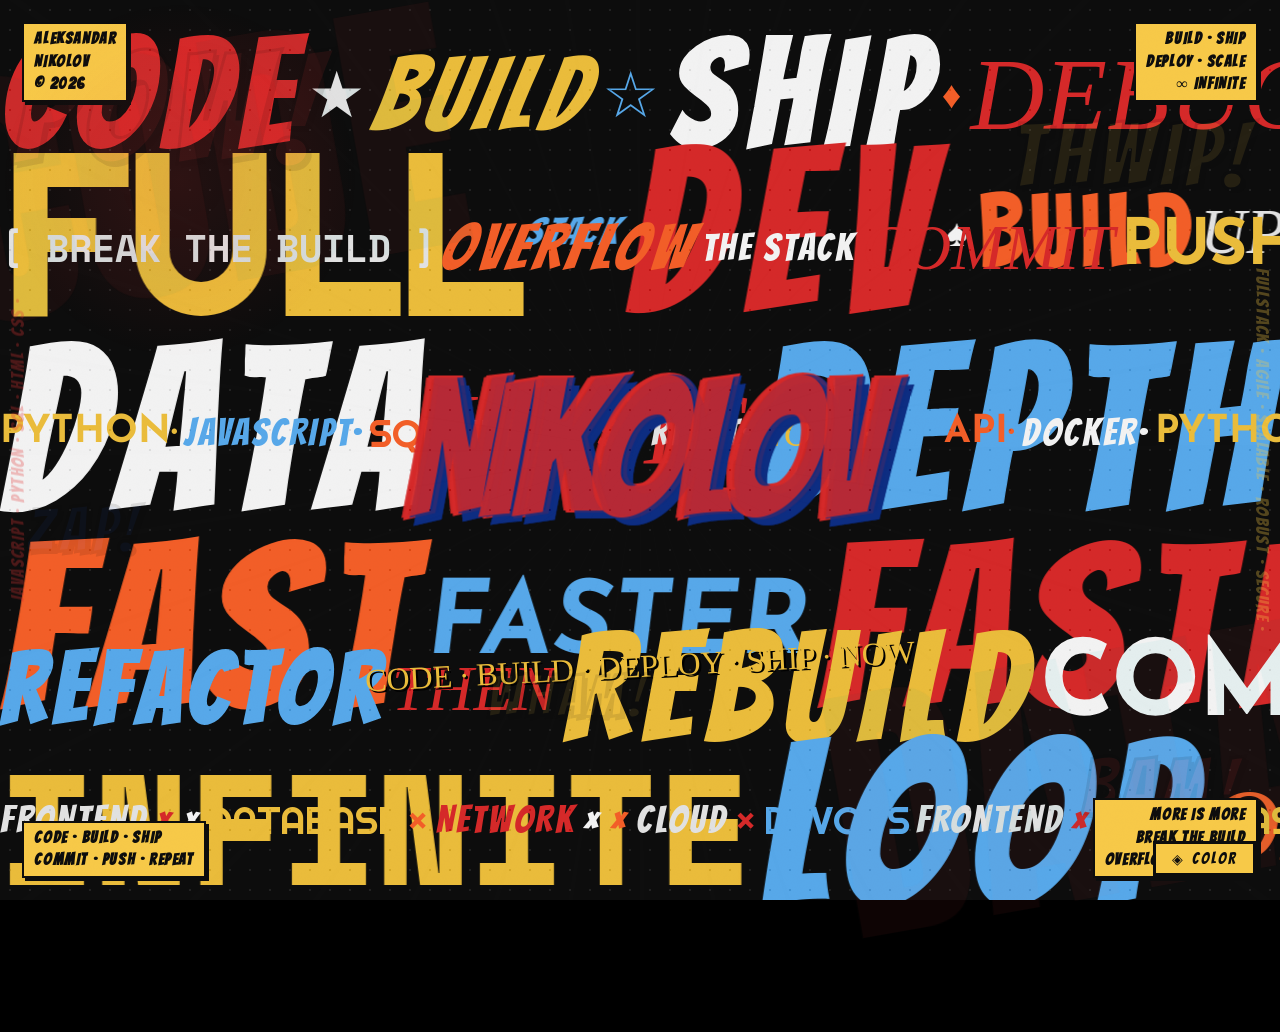
<file: index.html>
<!DOCTYPE html>
<html lang="en" class="spiderverse">
<head>
  <meta charset="UTF-8" />
  <meta name="viewport" content="width=device-width, initial-scale=1.0" />
  <title>Aleksandar Nikolov — ICT</title>
  <link rel="icon" type="image/svg+xml" href="favicon.svg" />
  <link rel="shortcut icon" href="favicon.svg" />

  
  <link
    href="https://fonts.googleapis.com/css2?family=Black+Ops+One&family=Bebas+Neue&family=Anton&family=Bangers&family=Permanent+Marker&family=Space+Mono:wght@700&family=Righteous&family=Russo+One&family=Josefin+Sans:wght@700&display=swap"
    rel="stylesheet"
  />

  
  <link rel="stylesheet" href="css/styles.css?v=4" />
  <link rel="stylesheet" href="css/spiderverse.css" />
</head>
<body class="spiderverse">

  <!-- Spider-Verse: action words (hidden in cyberpunk mode) -->
  <div class="sv-action-words" aria-hidden="true">
    <span class="sv-aw">POW!</span>
    <span class="sv-aw">THWIP!</span>
    <span class="sv-aw">ZAP!</span>
    <span class="sv-aw">BAM!</span>
    <span class="sv-aw">WHAM!</span>
  </div>
  <!-- Spider-Verse: speed lines (hidden in cyberpunk mode) -->
  <div class="sv-speed-lines" aria-hidden="true"></div>

  
  <div class="cursor-glow" id="cursorGlow"></div>

  
  <div class="bg"></div>
  <div class="grid"></div>
  <div class="scanline"></div>

  
  <div class="diag-text d1">CODE</div>
  <div class="diag-text d2">DATA</div>

  
  <div class="corner tl">ALEKSANDAR<br>NIKOLOV<br>&copy; 2026</div>
  <div class="corner tr">BUILD &middot; SHIP<br>DEPLOY &middot; SCALE<br>&infin; INFINITE</div>
  <div class="corner bl">CODE &middot; BUILD &middot; SHIP<br>COMMIT &middot; PUSH &middot; REPEAT</div>
  <div class="corner br">MORE IS MORE<br>BREAK THE BUILD<br>OVERFLOW THE STACK</div>

  
  <div class="side-run left">JAVASCRIPT &middot; PYTHON &middot; SQL &middot; HTML &middot; CSS &middot;</div>
  <div class="side-run right">FULLSTACK &middot; AGILE &middot; SCALABLE &middot; ROBUST &middot; SECURE &middot;</div>

  <div class="stage">

    <!-- Row 1 — scrolls LEFT -->
    <div class="marquee-wrap row1"><div class="marquee-inner">
      <span class="word f1 s-xl  c1 glow-pink stroke">CODE</span>
      <span class="word f2 s-md  c7">&starf;</span>
      <span class="word f3 s-lg  c2 glow-yellow skew">BUILD</span>
      <span class="word f2 s-md  c3">&star;</span>
      <span class="word f7 s-xl  c4 stroke glow-lime">SHIP</span>
      <span class="word f2 s-sm  c6">&diams;</span>
      <span class="word f4 s-lg  c1 italic">DEBUG</span>
      <span class="word f5 s-md  c2 glow-yellow">DEPLOY</span>
      <span class="word f8 s-xl  c3 glow-cyan stroke">SCALE</span>
      <span class="word f2 s-md  c6">&diams;</span>
      <span class="word f1 s-xl  c1 glow-pink stroke">CODE</span>
      <span class="word f2 s-md  c7">&starf;</span>
      <span class="word f3 s-lg  c2 glow-yellow skew">BUILD</span>
      <span class="word f2 s-md  c3">&star;</span>
      <span class="word f7 s-xl  c4 stroke glow-lime">SHIP</span>
      <span class="word f2 s-sm  c6">&diams;</span>
      <span class="word f4 s-lg  c1 italic">DEBUG</span>
      <span class="word f5 s-md  c2 glow-yellow">DEPLOY</span>
      <span class="word f8 s-xl  c3 glow-cyan stroke">SCALE</span>
      <span class="word f2 s-md  c6">&diams;</span>
    </div></div>

    <!-- Row 2 — scrolls RIGHT -->
    <div class="marquee-wrap row2"><div class="marquee-inner">
      <span class="word f6 s-xxl c2 stroke">FULL</span>
      <span class="word f3 s-sm  c3 italic">STACK</span>
      <span class="word f1 s-xxl c1 glow-pink">DEV</span>
      <span class="word f5 s-sm  c4">&spades;</span>
      <span class="word f7 s-lg  c6 skewR">BUILD</span>
      <span class="word f4 s-md  c7 italic">upon</span>
      <span class="word f2 s-xl  c3 glow-cyan stroke">BUILD</span>
      <span class="word f5 s-sm  c2">&spades;</span>
      <span class="word f6 s-xxl c2 stroke">FULL</span>
      <span class="word f3 s-sm  c3 italic">STACK</span>
      <span class="word f1 s-xxl c1 glow-pink">DEV</span>
      <span class="word f5 s-sm  c4">&spades;</span>
      <span class="word f7 s-lg  c6 skewR">BUILD</span>
      <span class="word f4 s-md  c7 italic">upon</span>
      <span class="word f2 s-xl  c3 glow-cyan stroke">BUILD</span>
      <span class="word f5 s-sm  c2">&spades;</span>
    </div></div>

    <!-- Row 3 — scrolls LEFT -->
    <div class="marquee-wrap row3"><div class="marquee-inner">
      <span class="word f5 s-sm  c7">[ BREAK THE BUILD ]</span>
      <span class="word f3 s-md  c6 skew">OVERFLOW</span>
      <span class="word f1 s-sm  c4">THE STACK</span>
      <span class="word f4 s-md  c1 italic glow-pink">COMMIT</span>
      <span class="word f8 s-md  c2 glow-yellow">PUSH</span>
      <span class="word f6 s-md  c4 glow-lime stroke">DEPLOY</span>
      <span class="word f5 s-sm  c7">[ BREAK THE BUILD ]</span>
      <span class="word f3 s-md  c6 skew">OVERFLOW</span>
      <span class="word f1 s-sm  c4">THE STACK</span>
      <span class="word f4 s-md  c1 italic glow-pink">COMMIT</span>
      <span class="word f8 s-md  c2 glow-yellow">PUSH</span>
      <span class="word f6 s-md  c4 glow-lime stroke">DEPLOY</span>
    </div></div>

    <!-- Row 4 — scrolls RIGHT -->
    <div class="marquee-wrap row4"><div class="marquee-inner">
      <span class="word f1 s-xxl c4 stroke glow-lime">DATA</span>
      <span class="word f4 s-lg  c1 italic">logic</span>
      <span class="word f7 s-xxl c3 glow-cyan stroke">DEPTH</span>
      <span class="word f3 s-md  c2">&starf;</span>
      <span class="word f5 s-xl  c6 skew">SYSTEMS</span>
      <span class="word f2 s-xxl c1 glow-pink">SCALE</span>
      <span class="word f1 s-xxl c4 stroke glow-lime">DATA</span>
      <span class="word f4 s-lg  c1 italic">logic</span>
      <span class="word f7 s-xxl c3 glow-cyan stroke">DEPTH</span>
      <span class="word f3 s-md  c2">&starf;</span>
      <span class="word f5 s-xl  c6 skew">SYSTEMS</span>
      <span class="word f2 s-xxl c1 glow-pink">SCALE</span>
    </div></div>

    <!-- Row 5 — scrolls LEFT (tech stack) -->
    <div class="marquee-wrap row5"><div class="marquee-inner">
      <span class="word f8 s-sm c2">PYTHON&middot;</span>
      <span class="word f3 s-sm c3">JAVASCRIPT&middot;</span>
      <span class="word f6 s-sm c6">SQL&middot;</span>
      <span class="word f5 s-sm c4">HTML&middot;</span>
      <span class="word f1 s-sm c1">CSS&middot;</span>
      <span class="word f7 s-sm c7">REACT&middot;</span>
      <span class="word f4 s-sm c2 italic">NODE&middot;</span>
      <span class="word f2 s-sm c3">GIT&middot;</span>
      <span class="word f8 s-sm c6">API&middot;</span>
      <span class="word f3 s-sm c4">DOCKER&middot;</span>
      <span class="word f8 s-sm c2">PYTHON&middot;</span>
      <span class="word f3 s-sm c3">JAVASCRIPT&middot;</span>
      <span class="word f6 s-sm c6">SQL&middot;</span>
      <span class="word f5 s-sm c4">HTML&middot;</span>
      <span class="word f1 s-sm c1">CSS&middot;</span>
      <span class="word f7 s-sm c7">REACT&middot;</span>
      <span class="word f4 s-sm c2 italic">NODE&middot;</span>
      <span class="word f2 s-sm c3">GIT&middot;</span>
      <span class="word f8 s-sm c6">API&middot;</span>
      <span class="word f3 s-sm c4">DOCKER&middot;</span>
    </div></div>

    <!-- Row 6 — scrolls RIGHT -->
    <div class="marquee-wrap row6"><div class="marquee-inner">
      <span class="word f2 s-xxl c6 stroke">FAST</span>
      <span class="word f8 s-lg  c3 glow-cyan italic">FASTER</span>
      <span class="word f1 s-xxl c1 glow-pink">FASTEST</span>
      <span class="word f5 s-md  c4">!!!!</span>
      <span class="word f3 s-xl  c2 glow-yellow skewR">SHIP</span>
      <span class="word f4 s-lg  c7 italic">commit</span>
      <span class="word f6 s-xl  c4 stroke glow-lime">MERGE</span>
      <span class="word f2 s-xxl c6 stroke">FAST</span>
      <span class="word f8 s-lg  c3 glow-cyan italic">FASTER</span>
      <span class="word f1 s-xxl c1 glow-pink">FASTEST</span>
      <span class="word f5 s-md  c4">!!!!</span>
      <span class="word f3 s-xl  c2 glow-yellow skewR">SHIP</span>
      <span class="word f4 s-lg  c7 italic">commit</span>
      <span class="word f6 s-xl  c4 stroke glow-lime">MERGE</span>
    </div></div>

    <!-- Row 7 — scrolls LEFT -->
    <div class="marquee-wrap row7"><div class="marquee-inner">
      <span class="word f7 s-lg c3 stroke glow-cyan">REFACTOR</span>
      <span class="word f4 s-md c1 italic">then</span>
      <span class="word f1 s-xl c2 glow-yellow">REBUILD</span>
      <span class="word f8 s-lg c4 stroke glow-lime">COMPILE</span>
      <span class="word f4 s-md c7 italic">into</span>
      <span class="word f2 s-xl c1 glow-pink">CODE</span>
      <span class="word f7 s-lg c3 stroke glow-cyan">REFACTOR</span>
      <span class="word f4 s-md c1 italic">then</span>
      <span class="word f1 s-xl c2 glow-yellow">REBUILD</span>
      <span class="word f8 s-lg c4 stroke glow-lime">COMPILE</span>
      <span class="word f4 s-md c7 italic">into</span>
      <span class="word f2 s-xl c1 glow-pink">CODE</span>
    </div></div>

    <!-- Row 8 — scrolls RIGHT -->
    <div class="marquee-wrap row8"><div class="marquee-inner">
      <span class="word f5 s-xl  c2 glow-yellow stroke">INFINITE</span>
      <span class="word f1 s-xxl c3 glow-cyan">LOOP</span>
      <span class="word f4 s-lg  c6 italic">of</span>
      <span class="word f6 s-xxl c1 glow-pink stroke">CODE</span>
      <span class="word f3 s-md  c4">&infin;</span>
      <span class="word f8 s-xl  c2 glow-yellow">ALWAYS</span>
      <span class="word f7 s-xxl c3 stroke glow-cyan">RUNNING</span>
      <span class="word f5 s-xl  c2 glow-yellow stroke">INFINITE</span>
      <span class="word f1 s-xxl c3 glow-cyan">LOOP</span>
      <span class="word f4 s-lg  c6 italic">of</span>
      <span class="word f6 s-xxl c1 glow-pink stroke">CODE</span>
      <span class="word f3 s-md  c4">&infin;</span>
      <span class="word f8 s-xl  c2 glow-yellow">ALWAYS</span>
      <span class="word f7 s-xxl c3 stroke glow-cyan">RUNNING</span>
    </div></div>

    <!-- Row 9 — scrolls LEFT (ICT domains) -->
    <div class="marquee-wrap row9"><div class="marquee-inner">
      <span class="word f2 s-sm c7">FRONTEND</span>
      <span class="word f3 s-sm c1">&times;</span>
      <span class="word f1 s-sm c4">&times;</span>
      <span class="word f6 s-sm c2">DATABASE</span>
      <span class="word f5 s-sm c6">&times;</span>
      <span class="word f7 s-sm c1">NETWORK</span>
      <span class="word f3 s-sm c4">&times;</span>
      <span class="word f2 s-sm c6">&times;</span>
      <span class="word f1 s-sm c7">CLOUD</span>
      <span class="word f5 s-sm c1">&times;</span>
      <span class="word f6 s-sm c3">DEVOPS</span>
      <span class="word f2 s-sm c7">FRONTEND</span>
      <span class="word f3 s-sm c1">&times;</span>
      <span class="word f1 s-sm c4">&times;</span>
      <span class="word f6 s-sm c2">DATABASE</span>
      <span class="word f5 s-sm c6">&times;</span>
      <span class="word f7 s-sm c1">NETWORK</span>
      <span class="word f3 s-sm c4">&times;</span>
      <span class="word f2 s-sm c6">&times;</span>
      <span class="word f1 s-sm c7">CLOUD</span>
      <span class="word f5 s-sm c1">&times;</span>
      <span class="word f6 s-sm c3">DEVOPS</span>
    </div></div>

    <!-- Center floating hero words -->
    <div class="float-layer">
      <div class="center-word cw1">NIKOLOV</div>
      <div class="center-word cw3">code &middot; build &middot; deploy &middot; ship &middot; now</div>
    </div>

  </div>

  <!-- Scripts -->
  <script src="js/main.js?v=6"></script>
  <script src="js/theme-toggle.js"></script>
  <script src="js/sv-glitch-effects.js"></script>
</body>
</html>
</file>
<file: css/styles.css>
/* =============================================================
   MAXIMALISM — TYPE IN MOTION
   styles.css
   ============================================================= */

/* ── Reset & Base ─────────────────────────────────────────── */
*, *::before, *::after {
  margin: 0;
  padding: 0;
  box-sizing: border-box;
}

/* ── Design Tokens ────────────────────────────────────────── */
:root {
  --hot-pink:        #FF006E;
  --electric-yellow: #FFBE0B;
  --vivid-cyan:      #00F5FF;
  --lime:            #8AFF2A;
  --deep-purple:     #6A00FF;
  --orange:          #FB5607;
  --white:           #FFFFFF;
  --black:           #000000;
}

/* ── Document ─────────────────────────────────────────────── */
html, body {
  width: 100%;
  height: 100%;
  overflow: hidden;
  background: var(--black);
  cursor: crosshair;
}

/* ── Noise Overlay ────────────────────────────────────────── */
body::before {
  content: '';
  position: fixed;
  inset: 0;
  z-index: 999;
  pointer-events: none;
  background-image: url("data:image/svg+xml,%3Csvg viewBox='0 0 200 200' xmlns='http://www.w3.org/2000/svg'%3E%3Cfilter id='n'%3E%3CfeTurbulence type='fractalNoise' baseFrequency='0.9' numOctaves='4' stitchTiles='stitch'/%3E%3C/filter%3E%3Crect width='100%25' height='100%25' filter='url(%23n)' opacity='0.04'/%3E%3C/svg%3E");
  background-size: 200px 200px;
  opacity: 0.35;
  mix-blend-mode: overlay;
}

/* ── Animated Gradient Background ────────────────────────── */
.bg {
  position: fixed;
  inset: 0;
  z-index: 0;
  background: linear-gradient(135deg, #0a0010, #000d1a, #100020, #001a0a);
  background-size: 400% 400%;
  animation: bgShift 12s ease infinite;
}

@keyframes bgShift {
  0%   { background-position: 0% 50%; }
  50%  { background-position: 100% 50%; }
  100% { background-position: 0% 50%; }
}

/* ── Drifting Grid Lines ──────────────────────────────────── */
.grid {
  position: fixed;
  inset: 0;
  z-index: 1;
  pointer-events: none;
  background-image:
    linear-gradient(rgba(255, 0, 110, 0.07) 1px, transparent 1px),
    linear-gradient(90deg, rgba(255, 0, 110, 0.07) 1px, transparent 1px);
  background-size: 60px 60px;
  animation: gridDrift 30s linear infinite;
}

@keyframes gridDrift {
  from { background-position: 0 0; }
  to   { background-position: 60px 60px; }
}

/* ── Scan Line ────────────────────────────────────────────── */
.scanline {
  position: fixed;
  top: 0;
  left: 0;
  right: 0;
  z-index: 998;
  height: 3px;
  background: linear-gradient(90deg, transparent, var(--vivid-cyan), transparent);
  opacity: 0.35;
  pointer-events: none;
  will-change: top;
  animation: scan 4s linear infinite;
}

@keyframes scan {
  from { top: 0; }
  to   { top: 100vh; }
}

/* ── Cursor Glow ──────────────────────────────────────────── */
.cursor-glow {
  position: fixed;
  pointer-events: none;
  z-index: 997;
  width: 360px;
  height: 360px;
  border-radius: 50%;
  background: radial-gradient(circle, rgba(255, 0, 110, 0.11) 0%, transparent 70%);
  top: 0;
  left: 0;
  will-change: transform;
}

/* ── Ghost Diagonal Text ──────────────────────────────────── */
.diag-text {
  position: absolute;
  font-family: 'Anton', sans-serif;
  font-size: clamp(6rem, 22vw, 26rem);
  text-transform: uppercase;
  color: var(--white);
  opacity: 0.08;          /* subtle — visible enough to show exclusion without shouting */
  white-space: nowrap;
  pointer-events: none;
  z-index: 3;
  /*
   * REVERSE RENDERING: exclusion blend against the WebGL metaball shader.
   * Where a bright neon blob passes behind this text, the text colour becomes
   * the MID-TONE between white and the shader colour — a soft chromatic inversion.
   */
  mix-blend-mode: exclusion;
}

.diag-text.d1 { top: -5%;    left: -5%;  transform: rotate(-10deg); }
.diag-text.d2 { bottom: -10%; right: -5%; transform: rotate(-10deg); }

/* ── Corner Labels ────────────────────────────────────────── */
.corner {
  position: absolute;
  font-family: 'Space Mono', monospace;
  font-weight: 700;
  font-size: clamp(0.5rem, 1.1vw, 0.9rem);
  text-transform: uppercase;
  letter-spacing: 0.18em;
  line-height: 1.6;
  z-index: 20;
}

.corner.tl { top: 1.4rem;    left: 1.4rem;  color: var(--vivid-cyan);      opacity: 0.7; }
.corner.tr { top: 1.4rem;    right: 1.4rem; color: var(--hot-pink);        opacity: 0.7; text-align: right; }
.corner.bl { bottom: 1.4rem; left: 1.4rem;  color: var(--lime);            opacity: 0.7; }
.corner.br { bottom: 1.4rem; right: 1.4rem; color: var(--electric-yellow); opacity: 0.7; text-align: right; }

/* ── Vertical Side Runners ────────────────────────────────── */
.side-run {
  position: absolute;
  writing-mode: vertical-rl;
  font-family: 'Russo One', sans-serif;
  font-size: clamp(0.55rem, 1.4vw, 1.1rem);
  text-transform: uppercase;
  letter-spacing: 0.22em;
  white-space: nowrap;
  opacity: 0.5;
  z-index: 20;
  will-change: top;
}

.side-run.left {
  left: 0.5rem;
  top: 50%;
  color: var(--vivid-cyan);
  transform: translateY(-50%) rotate(180deg);
  animation: sideFloat 8s ease-in-out infinite;
}

.side-run.right {
  right: 0.5rem;
  top: 50%;
  color: var(--orange);
  transform: translateY(-50%);
  animation: sideFloat 9s ease-in-out infinite reverse;
}

@keyframes sideFloat {
  0%, 100% { top: 40%; }
  50%       { top: 60%; }
}

/* ── Stage (marquee container) ────────────────────────────── */
.stage {
  position: fixed;
  inset: 0;
  z-index: 2;
  overflow: hidden;
  contain: layout style;
  /*
   * REVERSE RENDERING — the entire stage composites against the WebGL
   * plasma shader (z-index 0) beneath it using the "difference" operator.
   * On a near-black shader the effect is imperceptible; wherever the
   * mouse ripple brightens the shader, marquee text colours invert
   * (white → complementary hue, hot-pink → cyan, etc.) creating a
   * GPU-driven reverse-render pass on top of the GLSL output.
   */
  mix-blend-mode: difference;
}

/* ── Marquee Rows ─────────────────────────────────────────── */
.marquee-wrap {
  position: absolute;
  white-space: nowrap;
  will-change: transform;
}

.marquee-inner {
  display: inline-flex;
  gap: 0.4em;
  align-items: center;
}

.marquee-wrap.row1 { top:  2%; animation: scrollLeft  18s linear infinite; }
.marquee-wrap.row2 { top: 13%; animation: scrollRight 22s linear infinite; }
.marquee-wrap.row3 { top: 24%; animation: scrollLeft  14s linear infinite; }
.marquee-wrap.row4 { top: 35%; animation: scrollRight 26s linear infinite; }
.marquee-wrap.row5 { top: 46%; animation: scrollLeft  16s linear infinite; }
.marquee-wrap.row6 { top: 57%; animation: scrollRight 20s linear infinite; }
.marquee-wrap.row7 { top: 68%; animation: scrollLeft  24s linear infinite; }
.marquee-wrap.row8 { top: 79%; animation: scrollRight 17s linear infinite; }
.marquee-wrap.row9 { top: 89%; animation: scrollLeft  21s linear infinite; }

@keyframes scrollLeft  { from { transform: translateX(0);    } to { transform: translateX(-50%); } }
@keyframes scrollRight { from { transform: translateX(-50%); } to { transform: translateX(0);    } }

/* ── Word Base ────────────────────────────────────────────── */
.word {
  display: inline-block;
  line-height: 1;
  text-transform: uppercase;
  user-select: none;
  transition: filter 0.15s, transform 0.15s;
}

.word:hover {
  filter: brightness(1.6) drop-shadow(0 0 20px currentColor);
  transform: scale(1.15) skewX(-5deg);
  cursor: pointer;
}

/* ── Font Utilities ───────────────────────────────────────── */
.f1 { font-family: 'Black Ops One',  sans-serif; }
.f2 { font-family: 'Bebas Neue',     sans-serif; }
.f3 { font-family: 'Anton',          sans-serif; }
.f4 { font-family: 'Permanent Marker', cursive; }
.f5 { font-family: 'Space Mono',     monospace; font-weight: 700; }
.f6 { font-family: 'Righteous',      sans-serif; }
.f7 { font-family: 'Russo One',      sans-serif; }
.f8 { font-family: 'Josefin Sans',   sans-serif; font-weight: 700; }

/* ── Size Utilities ───────────────────────────────────────── */
.s-sm  { font-size: clamp(1.2rem,  3vw,  2.5rem); }
.s-md  { font-size: clamp(2rem,    5vw,  5rem);   }
.s-lg  { font-size: clamp(3.5rem,  8vw,  9rem);   }
.s-xl  { font-size: clamp(5rem,   12vw, 14rem);   }
.s-xxl { font-size: clamp(7rem,   18vw, 22rem); letter-spacing: -0.03em; }

/* ── Color Utilities ──────────────────────────────────────── */
.c1 { color: var(--hot-pink); }
.c2 { color: var(--electric-yellow); }
.c3 { color: var(--vivid-cyan); }
.c4 { color: var(--lime); }
.c5 { color: var(--deep-purple); }
.c6 { color: var(--orange); }
.c7 { color: var(--white); }

/* ── Style Utilities ──────────────────────────────────────── */
.stroke { -webkit-text-stroke: 2px currentColor; color: transparent; }
.italic { font-style: italic; }
.skew   { display: inline-block; transform: skewX(-12deg); }
.skewR  { display: inline-block; transform: skewX(12deg);  }

/* ── Glow Animations ──────────────────────────────────────── */
.glow-pink   { text-shadow: 0 0 10px #FF006E, 0 0 40px #FF006E88; animation: pulse 2.8s ease-in-out infinite; }
.glow-cyan   { text-shadow: 0 0 10px #00F5FF, 0 0 40px #00F5FF88; animation: pulse 3.2s ease-in-out infinite; }
.glow-yellow { text-shadow: 0 0 10px #FFBE0B, 0 0 50px #FFBE0B88; animation: pulse 2.4s ease-in-out infinite; }
.glow-lime   { text-shadow: 0 0 10px #8AFF2A, 0 0 40px #8AFF2A66; animation: pulse 3.6s ease-in-out infinite; }

@keyframes pulse {
  0%, 100% { opacity: 1;    }
  50%       { opacity: 0.65; }
}

/* ── Floating Center Words ────────────────────────────────── */
.float-layer {
  position: absolute;
  inset: 0;
  pointer-events: none;
  display: flex;
  align-items: center;
  justify-content: center;
}

.center-word {
  position: absolute;
  text-transform: uppercase;
  pointer-events: auto;
}

/* Hero word — "NIKOLOV" */
.cw1 {
  font-family: 'Black Ops One', sans-serif;
  font-size: clamp(5rem, 15vw, 18rem);
  color: transparent;
  -webkit-text-stroke: 3px var(--hot-pink);
  letter-spacing: -0.04em;
  top: 50%;
  left: 50%;
  transform: translate(-50%, -50%);
  z-index: 10;
  will-change: transform;
  animation: floatA 7s ease-in-out infinite, glitchShake 5s linear infinite;
  position: absolute;
}

/*
 * GLITCH CLONES — two pseudo-elements render solid-colour copies of
 * the hero word. clip-path cuts them into horizontal slices that
 * flash at offset positions during the glitch keyframes.
 * This is the CSS equivalent of GPU chromatic-aberration displacement.
 */
.cw1::before,
.cw1::after {
  content: 'NIKOLOV';
  position: absolute;
  top: 0; left: 0;
  width: 100%; height: 100%;
  font-family: inherit;
  font-size: inherit;
  letter-spacing: inherit;
  -webkit-text-stroke: 0;
  white-space: nowrap;
  pointer-events: none;
}

/* Cyan ghost — displaced LEFT */
.cw1::before {
  color: var(--vivid-cyan);
  clip-path: inset(100% 0 0 0);          /* hidden by default */
  animation: glitch-before 5s steps(1) infinite;
  opacity: 0.9;
}

/* Hot-pink ghost — displaced RIGHT */
.cw1::after {
  color: var(--hot-pink);
  clip-path: inset(100% 0 0 0);
  animation: glitch-after 5s steps(1) infinite;
  opacity: 0.85;
}

@keyframes glitch-before {
  0%,  82% { clip-path: inset(100% 0 0 0);     transform: translate(0); }
  83%       { clip-path: inset(28% 0 42% 0);    transform: translate(-10px, 0); }
  84%       { clip-path: inset(54% 0 18% 0);    transform: translate(8px,   0); }
  85%       { clip-path: inset(12% 0 68% 0);    transform: translate(-6px,  2px); filter: hue-rotate(180deg); }
  86%       { clip-path: inset(100% 0 0 0);     transform: translate(0); filter: none; }
}

@keyframes glitch-after {
  0%,  84% { clip-path: inset(100% 0 0 0);     transform: translate(0); }
  85%       { clip-path: inset(44% 0 28% 0);    transform: translate(12px,  0); }
  86%       { clip-path: inset(10% 0 60% 0);    transform: translate(-9px,  0); }
  87%       { clip-path: inset(72% 0 8%  0);    transform: translate(6px,  -2px); filter: hue-rotate(-90deg); }
  88%       { clip-path: inset(100% 0 0 0);     transform: translate(0); filter: none; }
}

.cw1:hover {
  -webkit-text-stroke-color: var(--electric-yellow);
  color: rgba(255, 190, 11, 0.1);
}

@keyframes floatA {
  0%, 100% { transform: translate(-50%, -52%) rotate(-1deg); }
  50%       { transform: translate(-50%, -48%) rotate(1deg);  }
}

@keyframes glitchShake {
  0%,  86%  { text-shadow: none; transform: translate(-50%, -52%) rotate(-1deg); }
  87%        { text-shadow: -6px 0 var(--vivid-cyan),   6px 0 var(--hot-pink);
               transform: translate(-54%, -52%) rotate(-1deg); }
  88%        { text-shadow:  6px 0 var(--electric-yellow), -6px 0 var(--vivid-cyan);
               transform: translate(-46%, -52%) rotate(-1deg); }
  89%        { text-shadow: -3px 0 var(--lime),          3px 0 var(--hot-pink);
               transform: translate(-50%, -54%) rotate(-1deg); }
  90%        { text-shadow: none; transform: translate(-50%, -52%) rotate(-1deg); }
}

/* Subtitle — "TO MY WORLD" */
.cw2 {
  font-family: 'Bebas Neue', sans-serif;
  font-size: clamp(2rem, 5.5vw, 7rem);
  color: var(--electric-yellow);
  letter-spacing: 0.4em;
  top: 61%;
  left: 50%;
  transform: translateX(-50%);
  z-index: 11;
  text-shadow: 0 0 20px #FFBE0B, 0 0 60px #FFBE0Baa;
  animation: floatB 5s ease-in-out infinite;
}

@keyframes floatB {
  0%, 100% { transform: translateX(-50%) translateY(0);    }
  50%       { transform: translateX(-50%) translateY(-12px); }
}

/* Tagline */
.cw3 {
  font-family: 'Permanent Marker', cursive;
  font-size: clamp(0.9rem, 2.5vw, 3rem);
  color: var(--lime);
  top: 72%;
  left: 50%;
  transform: translateX(-50%) rotate(-3deg);
  white-space: nowrap;
  z-index: 11;
  text-shadow: 0 0 20px #8AFF2A88;
  animation: floatC 6s ease-in-out infinite;
}

@keyframes floatC {
  0%, 100% { transform: translateX(-50%) rotate(-3deg) translateY(0);   }
  50%       { transform: translateX(-50%) rotate(3deg)  translateY(-8px); }
}

/* ── Page Transition ──────────────────────────────────────── */

.split-panel {
  position: fixed;
  left: 0;
  width: 100%;
  height: 50vh;
  overflow: hidden;
  z-index: 9999;
  background: linear-gradient(135deg, #0a0010, #000d1a, #100020, #001a0a);
  transition: transform 1.4s cubic-bezier(0.76, 0, 0.24, 1);
}
.split-panel.top    { top: 0; }
.split-panel.bottom { bottom: 0; }
.split-panel.top.open    { transform: translateY(-100%); }
.split-panel.bottom.open { transform: translateY(100%);  }

/* Neon crack at the seam between the two halves */
.split-panel.top::after {
  content: '';
  position: absolute;
  bottom: 0; left: 0; right: 0; height: 3px;
  background: linear-gradient(90deg, transparent, #FF006E, #00F5FF, #8AFF2A, transparent);
  box-shadow: 0 0 18px #FF006E, 0 0 36px #00F5FF66;
}
.split-panel.bottom::before {
  content: '';
  position: absolute;
  top: 0; left: 0; right: 0; height: 3px;
  background: linear-gradient(90deg, transparent, #FF006E, #00F5FF, #8AFF2A, transparent);
  box-shadow: 0 0 18px #FF006E, 0 0 36px #00F5FF66;
}

/* Loader — background always opaque so index page never shows through */
#loader {
  position: fixed;
  inset: 0;
  background: #0a0a0a;
  z-index: 9998;
  display: flex;
  flex-direction: column;
  align-items: center;
  justify-content: center;
  pointer-events: none;
}

/* Ball and text fade in after panels have opened */
.load-text {
  opacity: 0;
  transition: opacity 0.7s ease;
}
#loader.visible .load-text { opacity: 1; }

.load-text {
  font-family: 'Space Mono', monospace;
  font-size: clamp(0.8rem, 2vw, 1.2rem);
  letter-spacing: 0.55em;
  color: var(--hot-pink);
  text-transform: uppercase;
  text-shadow: 0 0 20px rgba(255,0,110,0.6);
  animation: loadPulse 1.1s ease-in-out infinite;
}
@keyframes loadPulse {
  0%, 100% { opacity: 1;   }
  50%       { opacity: 0.3; }
}

/* ── Accessibility: Reduced Motion ────────────────────────── */
/* ══ CUSTOM SCROLLBAR ════════════════════════════════════════ */
::-webkit-scrollbar { width: 6px; }
::-webkit-scrollbar-track { background: #0a0a0a; }
::-webkit-scrollbar-thumb { background: #FF006E; border-radius: 0; }
::-webkit-scrollbar-thumb:hover { background: #ff3389; }
html { scrollbar-width: thin; scrollbar-color: #FF006E #0a0a0a; }

@media (prefers-reduced-motion: reduce) {
  *, *::before, *::after {
    animation: none !important;
    transition: none !important;
  }
}
</file>
<file: css/spiderverse.css>
﻿/* =============================================================
   SPIDER-VERSE THEME  —  activated when body.spiderverse
   Into the Spider-Verse inspired: halftone, bold outlines,
   Bangers font, red/blue/yellow, comic panel layouts,
   no glows — pure ink weight and offset shadows instead.
   ============================================================= */

/* ── 1. TOKEN OVERRIDES ──────────────────────────────────────── */
body.spiderverse {
  --hot-pink:        #E23636;   /* Spidey Red        */
  --electric-yellow: #F7C948;   /* Action Yellow     */
  --vivid-cyan:      #1565C0;   /* Spidey Blue       */
  --lime:            #F5F5F5;   /* Web White         */
  --deep-purple:     #1A3A8F;   /* Deep Blue         */
  --orange:          #FF6B35;   /* Punch Orange      */
  --white:           #FFFFFF;
  --black:           #0D0D0D;
  /* extra SV tokens */
  --sv-red:    #E23636;
  --sv-blue:   #1A3A8F;
  --sv-yellow: #F7C948;
  --sv-black:  #0D0D0D;
  --sv-white:  #F5F5F5;
  --sv-border: 3px solid #0D0D0D;
  --sv-shadow: 6px 6px 0 #0D0D0D;
}

/* ── 2. GLOBAL — Background & overlays ──────────────────────── */

/* Solid ink black — no gradient shift */
body.spiderverse .bg {
  background: #0D0D0D !important;
  animation: none !important;
}

/* Halftone dot grid replaces the neon grid */
body.spiderverse .grid,
body.spiderverse .grid-bg {
  background-image: radial-gradient(circle, rgba(255,255,255,0.09) 1.5px, transparent 1.5px) !important;
  background-size: 20px 20px !important;
  animation: none !important;
}

/* Kill scanline — no CRT in comic land */
body.spiderverse .scanline { display: none !important; }

/* Kill cyberpunk glyph accent lines */
body.spiderverse .glyph-layer { display: none !important; }

/* Noise → slightly grainier comic paper feel */
body.spiderverse::before {
  opacity: 0.18 !important;
  mix-blend-mode: multiply !important;
}

/* Spider-Sense targeting reticle — replaces the Nothing Phone circle.
   A scope ring with 4 crosshair ticks (N/S/E/W) via background gradients.
   mix-blend-mode: normal so it stays readable on all three sub-themes. */
body.spiderverse .cursor-glow {
  background: radial-gradient(circle, rgba(226,54,54,0.10) 0%, transparent 70%) !important;
}
body.spiderverse .cursor-outer {
  width: 28px !important;
  height: 28px !important;
  border: 2px solid var(--sv-red) !important;
  border-radius: 50% !important;
  mix-blend-mode: normal !important;
  background-image:
    linear-gradient(var(--sv-red), var(--sv-red)),
    linear-gradient(var(--sv-red), var(--sv-red)),
    linear-gradient(var(--sv-red), var(--sv-red)),
    linear-gradient(var(--sv-red), var(--sv-red)) !important;
  background-size:     1.5px 7px, 1.5px 7px, 7px 1.5px, 7px 1.5px !important;
  background-position: top center, bottom center, left center, right center !important;
  background-repeat:   no-repeat !important;
  background-color:    transparent !important;
}
body.spiderverse .cursor-dot {
  background: var(--sv-red) !important;
  mix-blend-mode: normal !important;
}
body.spiderverse .cursor-outer.hover {
  width: 48px !important;
  height: 48px !important;
  border-color: var(--sv-yellow) !important;
  background-image:
    linear-gradient(var(--sv-yellow), var(--sv-yellow)),
    linear-gradient(var(--sv-yellow), var(--sv-yellow)),
    linear-gradient(var(--sv-yellow), var(--sv-yellow)),
    linear-gradient(var(--sv-yellow), var(--sv-yellow)) !important;
  background-size:     1.5px 12px, 1.5px 12px, 12px 1.5px, 12px 1.5px !important;
  background-position: top center, bottom center, left center, right center !important;
  background-repeat:   no-repeat !important;
  background-color:    rgba(226,54,54,0.07) !important;
}

/* Kill all neon glows on marquee words */
body.spiderverse .glow-pink,
body.spiderverse .glow-cyan,
body.spiderverse .glow-yellow,
body.spiderverse .glow-lime {
  text-shadow: none !important;
  animation: none !important;
}

/* ── 3. COLOUR REMAP — word utilities ────────────────────────── */
body.spiderverse .c1 { color: #E23636 !important; }   /* Spidey Red    */
body.spiderverse .c2 { color: #F7C948 !important; }   /* Yellow        */
body.spiderverse .c3 { color: #64B5F6 !important; }   /* Light Blue    */
body.spiderverse .c4 { color: #FFFFFF !important; }   /* White         */
body.spiderverse .c5 { color: #90CAF9 !important; }   /* Lighter Blue  */
body.spiderverse .c6 { color: #FF6B35 !important; }   /* Orange        */
body.spiderverse .c7 { color: #EEEEEE !important; }   /* Off-White     */

/* ── 4. TYPOGRAPHY — Bangers for hero/display words ─────────── */
body.spiderverse .f1,
body.spiderverse .f2,
body.spiderverse .f3,
body.spiderverse .f7 {
  font-family: 'Bangers', cursive !important;
  letter-spacing: 0.07em !important;
}

/* ── 5. INDEX PAGE — Stage / marquee words ───────────────────── */

/* Ambient orbs — off in comic land */
body.spiderverse .ambient-orbs { display: none !important; }

/* Corner labels → yellow comic-caption boxes */
body.spiderverse .corner {
  background: var(--sv-yellow) !important;
  color: var(--sv-black) !important;
  border: 2.5px solid var(--sv-black) !important;
  padding: 4px 10px !important;
  font-family: 'Bangers', cursive !important;
  font-size: clamp(0.6rem, 1.3vw, 1rem) !important;
  letter-spacing: 0.1em !important;
  opacity: 1 !important;
  box-shadow: 3px 3px 0 var(--sv-black) !important;
  line-height: 1.4 !important;
}

/* Diagonal ghost text → red */
body.spiderverse .diag-text {
  color: #E23636 !important;
  opacity: 0.06 !important;
}

/* Side runners → Bangers, red */
body.spiderverse .side-run {
  font-family: 'Bangers', cursive !important;
  letter-spacing: 0.08em !important;
  opacity: 0.3 !important;
}
body.spiderverse .side-run.left  { color: #E23636 !important; }
body.spiderverse .side-run.right { color: #F7C948 !important; }

/* Index hero name NIKOLOV */
body.spiderverse .cw1 {
  font-family: 'Bangers', cursive !important;
  -webkit-text-stroke: 4px #E23636 !important;
  color: transparent !important;
  animation: sv-float 4s ease-in-out infinite !important;
  animation-timing-function: steps(6, end) !important; /* hand-keyed flip-book feel */
  /* chromatic aberration: red channel left, blue right, deep offset */
  text-shadow:
    -4px 0   rgba(226,54,54,0.85),
     4px 0   rgba(26,58,143,0.85),
     8px 8px 0 #1A3A8F !important;
}
/* Kill the cyberpunk glitch clones */
body.spiderverse .cw1::before {
  animation: none !important;
  clip-path: inset(100% 0 0 0) !important;
  color: transparent !important;
}
body.spiderverse .cw1::after {
  animation: none !important;
  clip-path: none !important;
  color: transparent !important;
}
/* Hover: yellow flash */
body.spiderverse .cw1:hover {
  -webkit-text-stroke-color: var(--sv-yellow) !important;
  text-shadow: 6px 6px 0 var(--sv-black) !important;
  color: transparent !important;
}

@keyframes sv-float {
  0%, 100% { transform: translate(-50%, -52%) rotate(-2deg); }
  50%       { transform: translate(-50%, -48%) rotate(2deg);  }
}

/* Tagline cw3 */
body.spiderverse .cw3 {
  font-family: 'Permanent Marker', cursive !important;
  color: var(--sv-yellow) !important;
  text-shadow: 2px 2px 0 var(--sv-black) !important;
  animation: sv-tag 5s ease-in-out infinite !important;
}
@keyframes sv-tag {
  0%, 100% { transform: translateX(-50%) rotate(-3deg) translateY(0); }
  50%       { transform: translateX(-50%) rotate(3deg) translateY(-8px); }
}

/* Marquee word hover — comic pop */
body.spiderverse .word:hover {
  filter: none !important;
  transform: scale(1.1) skewX(-3deg) !important;
  -webkit-text-stroke: 2px currentColor !important;
}

/* Index split-panel transition → red SV curtain */
body.spiderverse .split-panel {
  background: #E23636 !important;
}
body.spiderverse .split-panel.top::after,
body.spiderverse .split-panel.bottom::before {
  background: var(--sv-black) !important;
  box-shadow: none !important;
}

/* ── 6. LOADING SCREEN ───────────────────────────────────────── */
body.spiderverse #entry-loader .loader-bg-layer {
  background: #E23636 !important;
  animation: none !important;
}
body.spiderverse #entry-loader .loader-grid-layer {
  background-image: radial-gradient(circle, rgba(255,255,255,0.18) 2px, transparent 2px) !important;
  background-size: 20px 20px !important;
  animation: none !important;
}
body.spiderverse .loader-name {
  font-family: 'Bangers', cursive !important;
  color: #FFFFFF !important;
  -webkit-text-stroke: 3px var(--sv-black) !important;
  text-shadow: 6px 6px 0 var(--sv-black) !important;
  animation: loaderFloat 3s ease-in-out infinite !important;
  letter-spacing: 0.05em !important;
}
body.spiderverse .loader-bar {
  background: linear-gradient(90deg, var(--sv-black), #1A3A8F) !important;
  box-shadow: none !important;
}
body.spiderverse .loader-status {
  font-family: 'Bangers', cursive !important;
  color: #FFFFFF !important;
  letter-spacing: 0.35em !important;
  animation: sv-pulse 1.1s ease-in-out infinite !important;
}
@keyframes sv-pulse {
  0%, 100% { opacity: 1; }
  50%       { opacity: 0.55; }
}

/* ── 7. TOP NAV — white comic panel bar ─────────────────────── */
body.spiderverse .topnav {
  background: #FFFFFF !important;
  border-bottom: 3px solid var(--sv-black) !important;
  backdrop-filter: none !important;
  -webkit-backdrop-filter: none !important;
  box-shadow: 0 4px 0 var(--sv-black) !important;
}
body.spiderverse .topnav.scrolled {
  background: #FFFFFF !important;
  border-color: var(--sv-black) !important;
  box-shadow: 0 4px 0 var(--sv-black) !important;
}
body.spiderverse .topnav-logo {
  color: transparent !important;
  -webkit-text-stroke: 2px var(--sv-red) !important;
  font-family: 'Bangers', cursive !important;
}
body.spiderverse .topnav-logo span {
  color: var(--sv-red) !important;
  -webkit-text-stroke: 0 !important;
}
body.spiderverse .topnav-logo:hover {
  -webkit-text-stroke-color: var(--sv-blue) !important;
}
body.spiderverse .tnav-link {
  color: var(--sv-black) !important;
  font-family: 'Bangers', cursive !important;
  font-size: 1rem !important;
  letter-spacing: 0.08em !important;
}
body.spiderverse .tnav-link::after {
  background: var(--sv-red) !important;
  box-shadow: none !important;
}
body.spiderverse .tnav-link.active { color: var(--sv-red) !important; }
body.spiderverse .tnav-link:hover  { color: var(--sv-red) !important; }
body.spiderverse .topnav-socials a i {
  color: var(--sv-black) !important;
}
body.spiderverse .topnav-socials a:hover i {
  color: var(--sv-red) !important;
  text-shadow: none !important;
}
body.spiderverse .mobile-menu-btn {
  border-color: var(--sv-black) !important;
}
body.spiderverse .mobile-menu-btn span {
  background: var(--sv-black) !important;
}

/* ── 8. HERO SECTION ─────────────────────────────────────────── */

/* Ghost bg word */
body.spiderverse .hero-bg-word {
  color: #E23636 !important;
  -webkit-text-stroke: 1.5px rgba(226,54,54,0.12) !important;
  mix-blend-mode: normal !important;
}

/* Corner labels in hero */
body.spiderverse .hero-corner {
  color: rgba(226,54,54,0.28) !important;
  font-family: 'Bangers', cursive !important;
  letter-spacing: 0.08em !important;
}

/* Side runners */
body.spiderverse .hero-side-run {
  color: rgba(226,54,54,0.25) !important;
  font-family: 'Bangers', cursive !important;
}

/* Marquee ticker strip → red bar, Bangers */
body.spiderverse .section-marquee {
  background: var(--sv-red) !important;
  border-top: 3px solid var(--sv-black) !important;
  border-bottom: 3px solid var(--sv-black) !important;
}
body.spiderverse .section-marquee span,
body.spiderverse .section-marquee .bullet {
  color: #FFFFFF !important;
  font-family: 'Bangers', cursive !important;
  text-shadow: none !important;
  letter-spacing: 0.1em !important;
}

/* Hero greeting */
body.spiderverse .hero-greeting {
  font-family: 'Permanent Marker', cursive !important;
  color: var(--sv-red) !important;
  text-shadow: none !important;
}

/* Hero name lines */
body.spiderverse .hero-name {
  font-family: 'Bangers', cursive !important;
  filter: none !important;
}
body.spiderverse .name-line {
  font-family: 'Bangers', cursive !important;
  color: #FFFFFF !important;
  text-shadow: 4px 4px 0 var(--sv-red) !important;
  -webkit-text-stroke: 0 !important;
  animation: reveal-up 0.9s cubic-bezier(0.16,1,0.3,1) forwards !important;
}
body.spiderverse .name-line.stroke {
  color: transparent !important;
  -webkit-text-stroke: 3px var(--sv-red) !important;
  /* chromatic aberration: RGB channel split like misregistered comic printing */
  text-shadow:
    -3px 0   rgba(226,54,54,0.75),
     3px 0   rgba(26,58,143,0.75),
     5px 5px 0 var(--sv-blue) !important;
  filter: none !important;
  animation: reveal-up 0.9s 0.62s cubic-bezier(0.16,1,0.3,1) both !important;
}
body.spiderverse .name-line.stroke::before,
body.spiderverse .name-line.stroke::after {
  animation: none !important;
  clip-path: inset(100% 0 0 0) !important;
}

/* Hero role */
body.spiderverse .hero-role {
  font-family: 'Bangers', cursive !important;
  color: #F5F5F5 !important;
  text-shadow: none !important;
  letter-spacing: 0.12em !important;
}
body.spiderverse .hero-role .typing {
  color: var(--sv-red) !important;
  text-shadow: none !important;
}

/* CTA button — comic solid */
body.spiderverse .cta-btn {
  background: var(--sv-red) !important;
  color: #FFFFFF !important;
  border: 3px solid var(--sv-black) !important;
  font-family: 'Bangers', cursive !important;
  font-size: 1.3rem !important;
  letter-spacing: 0.15em !important;
  box-shadow: 5px 5px 0 var(--sv-black) !important;
  clip-path: none !important;
  text-shadow: none !important;
  padding: 14px 34px !important;
  animation: reveal-up 0.8s 1.02s cubic-bezier(0.16,1,0.3,1) both !important;
  transition: box-shadow 0.1s, transform 0.1s, background 0.1s !important;
}
body.spiderverse .cta-btn:hover {
  background: var(--sv-yellow) !important;
  color: var(--sv-black) !important;
  box-shadow: 8px 8px 0 var(--sv-black) !important;
  transform: translate(-3px, -3px) !important;
}

/* Hero image frame */
body.spiderverse .img-frame img {
  clip-path: none !important;
  filter: saturate(0.85) contrast(1.1) !important;
  border: none !important;
}
body.spiderverse .img-frame {
  border: 4px solid var(--sv-black) !important;
  box-shadow: 8px 8px 0 var(--sv-red) !important;
}
body.spiderverse .img-scanlines { display: none !important; }
/* Replace corner brackets with thick comic corners */
body.spiderverse .img-corner.tl { border-color: var(--sv-red) !important;   box-shadow: none !important; }
body.spiderverse .img-corner.tr { border-color: var(--sv-yellow) !important; box-shadow: none !important; }
body.spiderverse .img-corner.bl { border-color: var(--sv-blue) !important;  box-shadow: none !important; }
body.spiderverse .img-corner.br { border-color: var(--sv-black) !important; box-shadow: none !important; }

/* Image skill tags → yellow stickers */
body.spiderverse .img-tag {
  background: var(--sv-yellow) !important;
  color: var(--sv-black) !important;
  border: 2px solid var(--sv-black) !important;
  font-family: 'Bangers', cursive !important;
  font-size: 0.65rem !important;
  box-shadow: 3px 3px 0 var(--sv-black) !important;
  text-shadow: none !important;
  letter-spacing: 0.08em !important;
}
body.spiderverse .img-tag.t1  { color: var(--sv-black) !important; border-color: var(--sv-black) !important; }
body.spiderverse .img-tag.t2  { background: var(--sv-red) !important; color: #fff !important; }
body.spiderverse .img-tag.t3  { background: var(--sv-blue) !important; color: #fff !important; }
body.spiderverse .img-tag.t4  { border-color: var(--sv-red) !important; }
body.spiderverse .img-tag.t5  { background: #fff !important; border-color: var(--sv-red) !important; }
body.spiderverse .img-tag.t6  { background: var(--sv-red) !important; color: #fff !important; }
body.spiderverse .img-tag.t7  { background: var(--sv-blue) !important; color: #fff !important; }
body.spiderverse .img-tag.t8  { background: #fff !important; }
body.spiderverse .img-tag.t9  { background: var(--sv-yellow) !important; }
body.spiderverse .img-tag.t10 { background: var(--sv-red) !important; color: #fff !important; }

/* Scroll indicator */
body.spiderverse .scroll-line {
  background: rgba(226,54,54,0.3) !important;
}
body.spiderverse .scroll-dot {
  background: linear-gradient(to bottom, var(--sv-red), transparent) !important;
}
body.spiderverse .scroll-indicator {
  color: rgba(226,54,54,0.6) !important;
  font-family: 'Bangers', cursive !important;
}

/* ── 9. SECTION SHARED ───────────────────────────────────────── */
body.spiderverse .section-number {
  font-family: 'Bangers', cursive !important;
  color: var(--sv-red) !important;
  letter-spacing: 0.2em !important;
  opacity: 0.8 !important;
}
body.spiderverse .section-title {
  font-family: 'Bangers', cursive !important;
  color: #FFFFFF !important;
  -webkit-text-stroke: 0 !important;
  /* chromatic aberration: red/blue CMYK mis-registration + black offset */
  text-shadow:
    -3px 0   rgba(226,54,54,0.85),
     3px 0   rgba(26,58,143,0.85),
     4px 4px 0 var(--sv-black) !important;
  letter-spacing: 0.04em !important;
  
}
body.spiderverse .section-title span {
  color: var(--sv-red) !important;
  -webkit-text-stroke: 0 !important;
  text-shadow: 3px 3px 0 #000 !important;
}
body.spiderverse .section-bg-word {
  -webkit-text-stroke-color: rgba(226,54,54,0.10) !important;
}
/* Section dividers */
body.spiderverse .section-divider,
body.spiderverse hr {
  border-color: var(--sv-black) !important;
}

/* ── 10. ABOUT SECTION ───────────────────────────────────────── */
body.spiderverse .section-about::before {
  background:
    radial-gradient(ellipse 60% 50% at 10% 50%, rgba(226,54,54,0.08) 0%, transparent 100%),
    radial-gradient(ellipse 40% 30% at 90% 60%, rgba(247,201,72,0.06) 0%, transparent 100%) !important;
}
body.spiderverse .about-img-ring {
  border-color: var(--sv-red) !important;
  box-shadow: 6px 6px 0 var(--sv-black) !important;
}
body.spiderverse .about-img-ring img {
  filter: saturate(0.9) contrast(1.05) !important;
}
body.spiderverse .about-img-label {
  background: var(--sv-yellow) !important;
  color: var(--sv-black) !important;
  border: 2px solid var(--sv-black) !important;
  font-family: 'Bangers', cursive !important;
  box-shadow: 2px 2px 0 var(--sv-black) !important;
}
body.spiderverse .about-role {
  font-family: 'Bangers', cursive !important;
  color: #FFFFFF !important;
  text-shadow: 3px 3px 0 var(--sv-red) !important;
}
body.spiderverse .about-text p {
  color: rgba(255,255,255,0.75) !important;
}
body.spiderverse .about-stat-n {
  font-family: 'Bangers', cursive !important;
  color: var(--sv-red) !important;
}
body.spiderverse .about-stat-label {
  color: rgba(255,255,255,0.65) !important;
  font-family: 'Bangers', cursive !important;
  letter-spacing: 0.1em !important;
}
body.spiderverse .skill-tags span {
  background: var(--sv-yellow) !important;
  color: var(--sv-black) !important;
  border: 2px solid var(--sv-black) !important;
  font-family: 'Bangers', cursive !important;
  box-shadow: 2px 2px 0 var(--sv-black) !important;
  border-radius: 0 !important;
  text-shadow: none !important;
}
body.spiderverse .meow-blob { display: none !important; }

/* ── 11. PROJECTS SECTION ────────────────────────────────────── */

/* ── COMIC PANEL FRAME ── */
body.spiderverse .billboard .bb-outer-frame {
  border: 4px solid var(--sv-black) !important;
  box-shadow: 8px 8px 0 var(--sv-black) !important;
  background: #F4EEDB !important;
  border-radius: 0 !important;
}
body.spiderverse .billboard:hover .bb-outer-frame {
  box-shadow: 12px 12px 0 var(--sv-red) !important;
  transform: translate(-4px, -4px) !important;
}

/* Thick panel corner marks */
body.spiderverse .bb-thick-corner {
  background: var(--sv-black) !important;
  width: 12px !important;
  height: 12px !important;
  opacity: 0.7 !important;
}

/* ── HIDE ALL TV CHROME — comic books don't have screens ── */
body.spiderverse .tv-static-canvas,
body.spiderverse .bb-screen-label,
body.spiderverse .tv-scanlines,
body.spiderverse .bb-halftone,
body.spiderverse .bb-power-row,
body.spiderverse .bb-side-text {
  display: none !important;
}

/* ── ACTIVE PANEL: comic book page layout ── */
body.spiderverse .billboard:is(.bb-live, .bb-tuning-in, .bb-tuning-out) .bb-inner {
  display: flex !important;
  flex-direction: column !important;
  background: #FFFDE7 !important;
  overflow: hidden !important;
  padding: 0 !important;
  gap: 0 !important;
}

/* Image fills top 55% like a comic book illustration */
body.spiderverse .billboard:is(.bb-live, .bb-tuning-in, .bb-tuning-out) .tv-project-img {
  position: relative !important;
  top: auto !important;
  left: auto !important;
  flex: 0 0 55% !important;
  width: 100% !important;
  object-fit: cover !important;
  object-position: top center !important;
  opacity: 1 !important;
  display: block !important;
  border-bottom: 3px solid #0D0D0D !important;
  border-radius: 0 !important;
  filter: none !important;
}

/* Caption box fills the bottom — like comic speech/caption panels */
body.spiderverse .billboard:is(.bb-live, .bb-tuning-in, .bb-tuning-out) .bb-info {
  position: relative !important;
  inset: auto !important;
  top: auto !important;
  left: auto !important;
  width: 100% !important;
  opacity: 1 !important;
  transform: none !important;
  background: #FFFDE7 !important;
  flex: 1 !important;
  display: flex !important;
  flex-direction: column !important;
  padding: 7px 10px 8px !important;
  overflow: hidden !important;
  min-height: 0 !important;
  border-top: 0 !important;
}
body.spiderverse .billboard:is(.bb-live, .bb-tuning-in, .bb-tuning-out) .bb-info-inner {
  display: flex !important;
  flex-direction: column !important;
  gap: 4px !important;
  height: 100% !important;
  overflow: hidden !important;
}

/* Category tag: yellow label like a comic caption colour bar */
body.spiderverse .bb-cat-tag {
  background: var(--sv-yellow) !important;
  color: var(--sv-black) !important;
  border: 2px solid var(--sv-black) !important;
  box-shadow: 2px 2px 0 var(--sv-black) !important;
  font-family: 'Bangers', cursive !important;
  font-size: 0.6rem !important;
  letter-spacing: 0.12em !important;
  padding: 1px 6px !important;
  align-self: flex-start !important;
  border-radius: 0 !important;
  display: inline-block !important;
}

/* Project title in bold Bangers with red offset drop shadow */
body.spiderverse .tv-project-title {
  font-family: 'Bangers', cursive !important;
  font-size: clamp(0.88rem, 1.55vw, 1.1rem) !important;
  line-height: 1.1 !important;
  color: var(--sv-black) !important;
  text-shadow: 2px 2px 0 var(--sv-red) !important;
  letter-spacing: 0.05em !important;
  margin: 0 !important;
}

/* Description text: ink on paper */
body.spiderverse .tv-project-desc {
  color: #2A2A2A !important;
  font-size: 0.69rem !important;
  line-height: 1.35 !important;
  flex: 1 !important;
  overflow: hidden !important;
  display: -webkit-box !important;
  -webkit-line-clamp: 3 !important;
  -webkit-box-orient: vertical !important;
  margin: 0 !important;
}

/* Tag badges: small Ben-Day yellow stamps */
body.spiderverse .tv-project-tags {
  display: flex !important;
  flex-wrap: wrap !important;
  gap: 3px !important;
}
body.spiderverse .tv-project-tags .tag {
  background: var(--sv-yellow) !important;
  color: var(--sv-black) !important;
  border: 2px solid var(--sv-black) !important;
  font-family: 'Bangers', cursive !important;
  font-size: 0.54rem !important;
  letter-spacing: 0.06em !important;
  box-shadow: 2px 2px 0 var(--sv-black) !important;
  border-radius: 0 !important;
  padding: 1px 5px !important;
  text-shadow: none !important;
}

/* "Read Issue" button */
body.spiderverse .bb-open-btn {
  background: var(--sv-red) !important;
  color: #FFFFFF !important;
  border: 2px solid var(--sv-black) !important;
  font-family: 'Bangers', cursive !important;
  font-size: 0.78rem !important;
  letter-spacing: 0.1em !important;
  box-shadow: 3px 3px 0 var(--sv-black) !important;
  clip-path: none !important;
  margin-top: auto !important;
  align-self: flex-start !important;
  padding: 3px 10px !important;
  border-radius: 0 !important;
}
body.spiderverse .bb-open-btn:hover {
  background: var(--sv-yellow) !important;
  color: var(--sv-black) !important;
  box-shadow: 5px 5px 0 var(--sv-black) !important;
  transform: translate(-2px, -2px) !important;
}

/* ── BLANK COMIC PAGE: panels not matching current filter ── */
body.spiderverse .billboard:not(.bb-live):not(.bb-tuning-in):not(.bb-tuning-out) .bb-inner {
  background-color: #F4EEDB !important;
  /* Pencil crosshatch — like a blank sketchbook page */
  background-image:
    repeating-linear-gradient(
      45deg, transparent, transparent 15px,
      rgba(0,0,0,0.038) 15px, rgba(0,0,0,0.038) 16px
    ),
    repeating-linear-gradient(
      -45deg, transparent, transparent 15px,
      rgba(0,0,0,0.038) 15px, rgba(0,0,0,0.038) 16px
    ) !important;
}
/* Hide project content on blank pages */
body.spiderverse .billboard:not(.bb-live) .tv-project-img,
body.spiderverse .billboard:not(.bb-live) .bb-info {
  display: none !important;
}

/* Blank panel placeholder (JS-injected .sv-comic-blank div) */
.sv-comic-blank {
  display: none;
  position: absolute;
  inset: 0;
  flex-direction: column;
  align-items: center;
  justify-content: center;
  gap: 8px;
  pointer-events: none;
  z-index: 2;
}
body.spiderverse .billboard:not(.bb-live):not(.bb-tuning-in):not(.bb-tuning-out) .sv-comic-blank {
  display: flex !important;
}
.sv-blank-q {
  font-family: 'Bangers', cursive;
  font-size: clamp(2.5rem, 5vw, 4.5rem);
  color: rgba(13,13,13,0.11);
  line-height: 1;
  letter-spacing: 0.06em;
}
.sv-blank-label {
  font-family: 'Bangers', cursive;
  font-size: 0.68rem;
  color: rgba(13,13,13,0.18);
  letter-spacing: 0.18em;
  text-align: center;
  text-transform: uppercase;
  line-height: 1.45;
}

/* ── FILTER BAR: dimension selector ── */
body.spiderverse .filter-btn {
  background: #FFFFFF !important;
  color: var(--sv-black) !important;
  border: 2px solid var(--sv-black) !important;
  font-family: 'Bangers', cursive !important;
  font-size: 0.9rem !important;
  letter-spacing: 0.06em !important;
  box-shadow: 3px 3px 0 var(--sv-black) !important;
  border-radius: 0 !important;
  transition: box-shadow 0.1s steps(2), transform 0.1s steps(2) !important;
}
body.spiderverse .filter-btn:hover {
  transform: translate(-2px, -2px) !important;
  box-shadow: 5px 5px 0 var(--sv-red) !important;
}
body.spiderverse .filter-btn.active {
  background: var(--sv-red) !important;
  color: #FFFFFF !important;
  box-shadow: 4px 4px 0 var(--sv-black) !important;
}
body.spiderverse .fbtn-pip { background: currentColor !important; }
body.spiderverse .shib-strip {
  color: rgba(226,54,54,0.18) !important;
}
body.spiderverse .shibuya-command-strip {
  border: 2px solid var(--sv-black) !important;
  background: #FFFFFF !important;
  box-shadow: 4px 4px 0 var(--sv-black) !important;
}
body.spiderverse .shib-brand-name {
  font-family: 'Bangers', cursive !important;
  color: var(--sv-black) !important;
  text-shadow: none !important;
}
body.spiderverse .filter-status-text {
  font-family: 'Bangers', cursive !important;
  color: var(--sv-black) !important;
}
body.spiderverse .sig-bar {
  background: var(--sv-red) !important;
}
body.spiderverse .proj-subline {
  color: rgba(0,0,0,0.7) !important;
  font-family: 'Bangers', cursive !important;
  letter-spacing: 0.1em !important;
}

/* ── 12. SKILLS SECTION ──────────────────────────────────────── */
body.spiderverse .skill-name {
  font-family: 'Bangers', cursive !important;
  color: rgba(255,255,255,0.9) !important;
  letter-spacing: 0.06em !important;
}
body.spiderverse .skill-pct {
  font-family: 'Bangers', cursive !important;
  color: var(--sv-red) !important;
}
body.spiderverse .skill-bar-track {
  background: rgba(255,255,255,0.1) !important;
  border: 1.5px solid rgba(255,255,255,0.25) !important;
}
body.spiderverse .skill-bar-fill {
  background: linear-gradient(90deg, var(--sv-red), var(--sv-blue)) !important;
  box-shadow: none !important;
}
body.spiderverse .skill-category-title {
  font-family: 'Bangers', cursive !important;
  color: #FFFFFF !important;
  text-shadow: 2px 2px 0 var(--sv-red) !important;
  letter-spacing: 0.08em !important;
}

/* ── 12b. STEPPED TIMING — 12 fps "on 2s" simulation ────────────
   In Spider-Verse, each character animates on 2s (12 fps).
   CSS steps() replicates this: animations snap between discrete
   frames instead of smooth easing — giving a hand-keyed feel.   */

/* Scroll reveals: snap in 4 visible frames */
body.spiderverse .reveal {
  transition-timing-function: steps(4, end) !important;
}

/* Cards / panels: 2-snap hover jump */
body.spiderverse .billboard,
body.spiderverse .tcard,
body.spiderverse .rec-card,
body.spiderverse .skill-category {
  transition-timing-function: steps(2, end) !important;
}

/* Skill bars fill in 10 discrete steps */
body.spiderverse .skill-bar-fill {
  animation-timing-function: steps(10, end) !important;
}

/* ── 13. TESTIMONIALS / RECS ─────────────────────────────────── */

/* Card container */
body.spiderverse .tcard,
body.spiderverse .rec-card {
  background: #FFFDE7 !important;
  border: 3px solid var(--sv-black) !important;
  box-shadow: 6px 6px 0 var(--sv-black) !important;
  clip-path: none !important;
  transition: box-shadow 0.1s, transform 0.1s, border-color 0.1s !important;
}
body.spiderverse .tcard:nth-child(odd)  { transform: rotate(-1.1deg) !important; }
body.spiderverse .tcard:nth-child(even) { transform: rotate(0.9deg) !important; }
body.spiderverse .tcard:hover,
body.spiderverse .rec-card:hover {
  box-shadow: 10px 10px 0 var(--sv-red) !important;
  transform: translate(-3px, -3px) rotate(0deg) !important;
  border-color: var(--sv-red) !important;
}

/* Both flip faces — light comic panel */
body.spiderverse .rec-face {
  background: #FFFDE7 !important;
  border: none !important;
  clip-path: none !important;
}
body.spiderverse .rec-face.rec-front {
  background: #FFFDE7 !important;
}

/* Accent line → red bar */
body.spiderverse .tcard-accent-line {
  background: var(--sv-red) !important;
  height: 4px !important;
  box-shadow: none !important;
  transform: scaleX(1) !important;
}
body.spiderverse .tcard:hover .tcard-accent-line {
  background: var(--sv-yellow) !important;
}

/* Opening quote mark */
body.spiderverse .tcard-quote-mark {
  color: var(--sv-red) !important;
  opacity: 0.85 !important;
  text-shadow: 3px 3px 0 var(--sv-black) !important;
  font-family: 'Bangers', cursive !important;
}

/* Front face text — dark on light bg */
body.spiderverse .tcard-body,
body.spiderverse .rec-quote {
  color: #1a1a1a !important;
  font-family: 'Permanent Marker', cursive !important;
  line-height: 1.7 !important;
}
body.spiderverse .tcard-attr {
  border-top: 2px solid var(--sv-black) !important;
}
body.spiderverse .tcard-avatar {
  border-radius: 0 !important;
  border: 2px solid var(--sv-black) !important;
  box-shadow: 3px 3px 0 var(--sv-black) !important;
  clip-path: none !important;
}
body.spiderverse .tcard-name,
body.spiderverse .rec-name {
  color: var(--sv-black) !important;
  font-family: 'Bangers', cursive !important;
  text-shadow: none !important;
  letter-spacing: 0.08em !important;
}
body.spiderverse .tcard-role,
body.spiderverse .rec-role {
  color: var(--sv-red) !important;
  font-family: 'Bangers', cursive !important;
  letter-spacing: 0.06em !important;
}

/* Tag chips */
body.spiderverse .rec-tag {
  background: var(--sv-yellow) !important;
  color: var(--sv-black) !important;
  border: 2px solid var(--sv-black) !important;
  box-shadow: 2px 2px 0 var(--sv-black) !important;
  font-family: 'Bangers', cursive !important;
  letter-spacing: 0.08em !important;
}

/* Flip hint text */
body.spiderverse .rec-flip-hint {
  color: rgba(0,0,0,0.35) !important;
  font-family: 'Bangers', cursive !important;
  letter-spacing: 0.12em !important;
}
body.spiderverse .rec-card:hover .rec-flip-hint {
  color: var(--sv-red) !important;
}

/* ── FLIP BACK FACE — full comic redesign ── */
body.spiderverse .rec-face.rec-back {
  background: #FFFFFF !important;
  border: 3px solid var(--sv-black) !important;
  box-shadow: none !important;
  clip-path: none !important;
}
body.spiderverse .rec-back-header {
  border-bottom: 3px solid var(--sv-black) !important;
}
body.spiderverse .rec-back-num {
  font-family: 'Bangers', cursive !important;
  color: var(--sv-red) !important;
  text-shadow: 3px 3px 0 var(--sv-black) !important;
}
body.spiderverse .rec-back-label {
  font-family: 'Bangers', cursive !important;
  color: rgba(0,0,0,0.45) !important;
  letter-spacing: 0.3em !important;
}
body.spiderverse .rec-back-name {
  font-family: 'Bangers', cursive !important;
  color: var(--sv-black) !important;
  text-shadow: 2px 2px 0 rgba(226,54,54,0.4) !important;
}
body.spiderverse .rec-back-role {
  font-family: 'Bangers', cursive !important;
  color: var(--sv-red) !important;
  letter-spacing: 0.1em !important;
}
body.spiderverse .rec-back-org {
  font-family: 'Bangers', cursive !important;
  color: rgba(0,0,0,0.55) !important;
  letter-spacing: 0.08em !important;
}
body.spiderverse .rec-back-date {
  font-family: 'Bangers', cursive !important;
  color: rgba(0,0,0,0.35) !important;
  letter-spacing: 0.2em !important;
}
body.spiderverse .rec-view-btn {
  background: var(--sv-red) !important;
  color: #FFFFFF !important;
  border: 2px solid var(--sv-black) !important;
  font-family: 'Bangers', cursive !important;
  letter-spacing: 0.1em !important;
  box-shadow: 3px 3px 0 var(--sv-black) !important;
  text-shadow: none !important;
}
body.spiderverse .rec-view-btn:hover {
  background: var(--sv-yellow) !important;
  color: var(--sv-black) !important;
  box-shadow: 5px 5px 0 var(--sv-black) !important;
  transform: translate(-2px, -2px) !important;
}

/* ── 14. ORGANIC SHAPES (hide in SV — replaced by action words) ── */
body.spiderverse .hero-organics,
body.spiderverse .sec-organics { display: none !important; }

/* ── 15. ACTION WORDS & SPEED LINES ─────────────────────────── */

/* Container hidden by default, shown in SV mode */
.sv-action-words {
  display: none;
  position: fixed;
  inset: 0;
  z-index: 3;
  pointer-events: none;
  overflow: hidden;
}
body.spiderverse .sv-action-words { display: block; }

/* Individual action words */
.sv-aw {
  position: absolute;
  font-family: 'Bangers', cursive;
  letter-spacing: 0.08em;
  color: var(--sv-yellow, #F7C948);
  -webkit-text-stroke: 3px var(--sv-black, #0D0D0D);
  text-shadow: 4px 4px 0 var(--sv-black, #0D0D0D);
  opacity: 0.10;
  user-select: none;
  pointer-events: none;
  animation: sv-aw-float 6s ease-in-out infinite;
}

.sv-aw:nth-child(1) {
  font-size: clamp(5rem, 12vw, 12rem);
  top: 3%; left: 1%;
  color: var(--sv-red, #E23636);
  --sv-rot: -15deg;
  animation-delay: 0s;
}
.sv-aw:nth-child(2) {
  font-size: clamp(3rem, 7vw, 8rem);
  top: 12%; right: 2%;
  --sv-rot: 10deg;
  animation-delay: -2s;
}
.sv-aw:nth-child(3) {
  font-size: clamp(2rem, 5vw, 6rem);
  top: 55%; left: 2%;
  color: var(--sv-blue, #1A3A8F);
  --sv-rot: -8deg;
  animation-delay: -4s;
}
.sv-aw:nth-child(4) {
  font-size: clamp(2.5rem, 6vw, 7rem);
  bottom: 8%; right: 3%;
  color: var(--sv-red, #E23636);
  --sv-rot: 12deg;
  animation-delay: -1s;
}
.sv-aw:nth-child(5) {
  font-size: clamp(2rem, 4.5vw, 5rem);
  top: 74%; left: 38%;
  --sv-rot: -5deg;
  animation-delay: -3s;
}

@keyframes sv-aw-float {
  0%, 100% { transform: rotate(var(--sv-rot, -15deg)) translateY(0px)   scale(1);    opacity: 0.10; }
  50%       { transform: rotate(var(--sv-rot, -15deg)) translateY(-15px) scale(1.04); opacity: 0.16; }
}

/* Speed lines — radial burst from centre */
.sv-speed-lines {
  display: none;
  position: fixed;
  inset: 0;
  z-index: 2;
  pointer-events: none;
  background: repeating-conic-gradient(
    from 0deg at 50% 50%,
    transparent          0deg,
    transparent          8.5deg,
    rgba(255,255,255,0.013) 8.5deg,
    rgba(255,255,255,0.013) 9deg
  );
  opacity: 0.7;
}
body.spiderverse .sv-speed-lines { display: block; }

/* ── 16. INK BLOT TRANSITION OVERLAY ────────────────────────── */
.sv-ink-overlay {
  position: fixed;
  inset: 0;
  z-index: 99999;
  background: #E23636;
  clip-path: circle(0% at 50% 50%);
  pointer-events: none;
  transition: clip-path 0.55s cubic-bezier(0.4, 0, 0.6, 1);
}

/* ── 17. THEME TOGGLE BUTTON ─────────────────────────────────── */
.theme-toggle-btn {
  position: fixed;
  bottom: 24px;
  right: 24px;
  z-index: 99998;
  padding: 10px 20px;
  cursor: pointer;
  border: none;
  font-weight: 700;
  text-transform: uppercase;
  display: flex;
  align-items: center;
  gap: 8px;
  /* Cyberpunk default style */
  background: #000;
  color: #FF006E;
  border: 1.5px solid #FF006E;
  font-family: 'Space Mono', monospace;
  font-size: 0.62rem;
  letter-spacing: 0.18em;
  box-shadow: 0 0 14px rgba(255,0,110,0.3), inset 0 0 14px rgba(255,0,110,0.04);
  transition: box-shadow 0.25s, background 0.2s, transform 0.15s;
}
.theme-toggle-btn:hover {
  background: rgba(255,0,110,0.1);
  box-shadow: 0 0 26px rgba(255,0,110,0.55), 0 0 8px rgba(255,0,110,0.3);
  transform: none;
}

/* Spider-Verse style for the button itself */
body.spiderverse .theme-toggle-btn {
  background: var(--sv-red) !important;
  color: #FFFFFF !important;
  border: 3px solid var(--sv-black) !important;
  font-family: 'Bangers', cursive !important;
  font-size: 1rem !important;
  letter-spacing: 0.08em !important;
  box-shadow: 5px 5px 0 var(--sv-black) !important;
  padding: 8px 18px !important;
  transition: box-shadow 0.1s, transform 0.1s, background 0.1s !important;
}
body.spiderverse .theme-toggle-btn:hover {
  background: var(--sv-yellow) !important;
  color: var(--sv-black) !important;
  box-shadow: 8px 8px 0 var(--sv-black) !important;
  transform: translate(-3px, -3px) !important;
}

/* ── 18. WORD CLICK BURST (SV) ───────────────────────────────── */
/* POW burst that appears on word click in SV mode */
.sv-burst {
  position: fixed;
  font-family: 'Bangers', cursive;
  font-size: clamp(4rem, 10vw, 10rem);
  letter-spacing: 0.06em;
  color: var(--sv-yellow, #F7C948);
  -webkit-text-stroke: 3px var(--sv-black, #0D0D0D);
  text-shadow: 5px 5px 0 var(--sv-black, #0D0D0D);
  pointer-events: none;
  z-index: 9990;
  transform: translate(-50%, -50%) scale(0) rotate(-10deg);
  animation: sv-burst-pop 0.55s cubic-bezier(0.16,1,0.3,1) forwards;
}
@keyframes sv-burst-pop {
  0%   { transform: translate(-50%,-50%) scale(0)    rotate(-10deg); opacity: 1; }
  60%  { transform: translate(-50%,-50%) scale(1.2)  rotate(6deg);  opacity: 1; }
  100% { transform: translate(-50%,-50%) scale(0.95) rotate(3deg);  opacity: 0; }
}

/* ── 19. SCROLL REVEAL in SV mode ────────────────────────────── */
/* No color override needed — individual elements handle their own colors */

/* ── 20. REDUCED MOTION ──────────────────────────────────────── */
@media (prefers-reduced-motion: reduce) {
  .sv-aw,
  .sv-speed-lines,
  .sv-burst {
    animation: none !important;
    transition: none !important;
  }
}

/* ── 21. FOOTER ──────────────────────────────────────────────── */
body.spiderverse .site-footer {
  border-top: 3px solid rgba(226,54,54,0.35) !important;
}
body.spiderverse .footer-marquee {
  background: rgba(226,54,54,0.06) !important;
  border-top: 1px solid rgba(226,54,54,0.2) !important;
  border-bottom: 1px solid rgba(226,54,54,0.2) !important;
}
body.spiderverse .footer-marquee-inner {
  color: rgba(255,255,255,0.4) !important;
  font-family: 'Bangers', cursive !important;
}
body.spiderverse .footer-marquee-inner .sep {
  color: var(--sv-red) !important;
}
body.spiderverse .footer-logo {
  -webkit-text-stroke-color: var(--sv-red) !important;
  font-family: 'Bangers', cursive !important;
}
body.spiderverse .footer-logo span {
  color: var(--sv-red) !important;
}
body.spiderverse .footer-copy {
  color: rgba(255,255,255,0.4) !important;
}
body.spiderverse .footer-socials a i {
  color: rgba(255,255,255,0.4) !important;
}
body.spiderverse .footer-socials a:hover i {
  color: var(--sv-red) !important;
  text-shadow: none !important;
}

/* ── 22. SCROLLBAR ────────────────────────────────────────────── */
html.spiderverse::-webkit-scrollbar-thumb {
  background: var(--sv-red) !important;
}
html.spiderverse {
  scrollbar-color: #E23636 #0a0a0a !important;
}

/* ── 23. DIMENSION BLEED — comic sketch flash ─────── */
/*
   JS adds/removes body.sv-sketch-active on a 14s cycle.
   1-2 quick pre-flash flickers then holds for ~1.5s.
   CSS transitions on body/sections give a smooth fade-in and fade-out.
*/

/* 0. Smooth transitions on base elements so sketch enters and exits gracefully */
body.spiderverse,
body.spiderverse .section-hero,
body.spiderverse .section-about,
body.spiderverse .section-projects,
body.spiderverse .section-skills,
body.spiderverse .section-testimonials,
body.spiderverse .site-footer,
body.spiderverse .topnav,
body.spiderverse .topnav-inner {
  transition: background-color 0.4s ease, color 0.35s ease;
}

/* 1. Hide cyberpunk decoration layers so parchment body shows through */
body.sv-sketch-active .bg,
body.sv-sketch-active .grid-bg,
body.sv-sketch-active .glyph-layer,
body.sv-sketch-active .scanline,
body.sv-sketch-active .ambient-orbs {
  opacity: 0 !important;
}

/* 2. Warm parchment paper — body, sections, nav */
body.sv-sketch-active,
body.sv-sketch-active .section-hero,
body.sv-sketch-active .section-about,
body.sv-sketch-active .section-projects,
body.sv-sketch-active .section-skills,
body.sv-sketch-active .section-testimonials,
body.sv-sketch-active .site-footer,
body.sv-sketch-active .topnav,
body.sv-sketch-active .topnav-inner {
  background: #DDD8CC !important;
  background-color: #DDD8CC !important;
  background-image: none !important;
}

/* 3. Cards and panels — light parchment with black comic border */
body.sv-sketch-active .proj-card,
body.sv-sketch-active .rec-card,
body.sv-sketch-active .tcard,
body.sv-sketch-active .skill-category,
body.sv-sketch-active .about-stat-item,
body.sv-sketch-active .hero-tag {
  background: #EAE6DA !important;
  background-color: #EAE6DA !important;
  background-image: none !important;
  border-color: #0D0D0D !important;
}

/* 4. All text and icons → black ink */
body.sv-sketch-active * {
  color: #0D0D0D !important;
  text-shadow: none !important;
  box-shadow: none !important;
}

/* 5. Headings: clear the inherited SV stroke so they render as
      plain black ink (the * rule above already sets color: #0D0D0D) */
body.sv-sketch-active h1,
body.sv-sketch-active h2,
body.sv-sketch-active h3,
body.sv-sketch-active .cw1,
body.sv-sketch-active .name-line {
  -webkit-text-stroke: 0 !important;
  -webkit-text-fill-color: #0D0D0D !important;
}

/* 5b. Permanent sketch theme — swap display headings to Permanent Marker
        for a "quickly sketched-in" hand-drawn ink feel.
        .name-line (hero name with animations) stays in Bangers intentionally. */
body.sv-theme-sketch .section-title,
body.sv-theme-sketch h2:not(.hero-name h2),
body.sv-theme-sketch h3,
body.sv-theme-sketch .ft-title,
body.sv-theme-sketch .about-name,
body.sv-theme-sketch .about-role {
  font-family: 'Permanent Marker', cursive !important;
  letter-spacing: 0.01em !important;
  font-weight: 400 !important;
  text-transform: none !important;
}

/* 6. Images → B&W pencil sketch */
body.sv-sketch-active img {
  filter: grayscale(1) contrast(1.2) brightness(1.05) !important;
}

/* 7. Skill/progress bars → dark grey ink fill */
body.sv-sketch-active .skill-bar-fill,
body.sv-sketch-active [class*="bar-fill"],
body.sv-sketch-active [class*="progress"] {
  background: #333 !important;
  background-color: #333 !important;
}

/* 8. Respect reduced-motion: skip sketch entirely */
@media (prefers-reduced-motion: reduce) {
  body.sv-sketch-active,
  body.sv-sketch-active * {
    all: revert !important;
  }
}

/* 9. Protect the comic book reader — higher specificity beats the blanket * rule.
      Dark-background pages (left-pg-0, left-pg-2, close btn etc.) need their
      original colours preserved, otherwise text becomes black-on-black. */
body.sv-sketch-active #comic-portal {
  background: transparent !important;
  background-color: transparent !important;
  background-image: none !important;
}

/* Restore text colours on all comic elements (higher specificity than .sv-sketch-active *) */
body.sv-sketch-active #comic-portal .cb-backdrop {
  background: rgba(5,5,10,0.88) !important;
}
body.sv-sketch-active #comic-portal .cb-close-btn {
  color: #fff !important;
  background: rgba(226,54,54,0.85) !important;
}
/* Left pages with dark backgrounds */
body.sv-sketch-active #comic-portal .cb-left-pg-0,
body.sv-sketch-active #comic-portal .cb-left-pg-2 {
  background: #0D0D0D !important;
  background-color: #0D0D0D !important;
}
body.sv-sketch-active #comic-portal .cb-left-pg-0 *,
body.sv-sketch-active #comic-portal .cb-left-pg-2 * {
  color: #F7C948 !important;
  text-shadow: none !important;
  -webkit-text-fill-color: #F7C948 !important;
}
/* Left page 1: panels page — keep off-white background */
body.sv-sketch-active #comic-portal .cb-left-pg-1 {
  background: #EDE8DF !important;
  background-color: #EDE8DF !important;
}
/* Right page 0: cover — yellow bg */
body.sv-sketch-active #comic-portal .cb-rp-cover {
  background: #F7C948 !important;
  background-color: #F7C948 !important;
}
body.sv-sketch-active #comic-portal .cb-cover-banner {
  background: #E23636 !important;
  color: #fff !important;
  -webkit-text-fill-color: #fff !important;
}
body.sv-sketch-active #comic-portal .cb-cover-title {
  background: #0D0D0D !important;
  color: #F7C948 !important;
  -webkit-text-fill-color: #F7C948 !important;
}
body.sv-sketch-active #comic-portal .cb-cover-issue {
  background: #0D0D0D !important;
  color: #F7C948 !important;
  -webkit-text-fill-color: #F7C948 !important;
}
body.sv-sketch-active #comic-portal .cb-cover-action {
  background: #E23636 !important;
  color: #fff !important;
  -webkit-text-fill-color: #fff !important;
}
body.sv-sketch-active #comic-portal .cb-cover-hint {
  color: #fff !important;
  -webkit-text-fill-color: #fff !important;
}
/* Right page 1: info — keep its own background */
body.sv-sketch-active #comic-portal .cb-rp-info {
  background: #FAF6EF !important;
  background-color: #FAF6EF !important;
}
body.sv-sketch-active #comic-portal .cb-rp-info * {
  color: #1a1a1a !important;
  -webkit-text-fill-color: #1a1a1a !important;
}
body.sv-sketch-active #comic-portal .cb-proj-title {
  color: #0D0D0D !important;
  -webkit-text-fill-color: #0D0D0D !important;
}
body.sv-sketch-active #comic-portal .cb-info-issue-label,
body.sv-sketch-active #comic-portal .cb-info-page-num {
  color: #E23636 !important;
  -webkit-text-fill-color: #E23636 !important;
}
body.sv-sketch-active #comic-portal .cb-visit-btn {
  background: #E23636 !important;
  color: #fff !important;
  -webkit-text-fill-color: #fff !important;
}
body.sv-sketch-active #comic-portal .cb-github-btn {
  background: #0D0D0D !important;
  color: #F7C948 !important;
  -webkit-text-fill-color: #F7C948 !important;
}
/* Right page 2: thanks — yellow bg */
body.sv-sketch-active #comic-portal .cb-rp-thanks {
  background: #F7C948 !important;
  background-color: #F7C948 !important;
}
body.sv-sketch-active #comic-portal .cb-thanks-exclaim {
  color: #E23636 !important;
  -webkit-text-fill-color: #E23636 !important;
}
body.sv-sketch-active #comic-portal .cb-thanks-title,
body.sv-sketch-active #comic-portal .cb-thanks-sub,
body.sv-sketch-active #comic-portal .cb-thanks-logo {
  color: #0D0D0D !important;
  -webkit-text-fill-color: #0D0D0D !important;
}
body.sv-sketch-active #comic-portal .cb-back-btn {
  background: #0D0D0D !important;
  color: #F7C948 !important;
  -webkit-text-fill-color: #F7C948 !important;
}
/* Navigation arrows */
body.sv-sketch-active #comic-portal .cb-arrow-btn {
  background: #0D0D0D !important;
  color: #F7C948 !important;
  border-color: #F7C948 !important;
  -webkit-text-fill-color: #F7C948 !important;
}
/* Panel captions and labels */
body.sv-sketch-active #comic-portal .cb-panel-caption {
  color: #fff !important;
  -webkit-text-fill-color: #fff !important;
}

/* ── 24. SPIDER-VERSE VISUAL THEME SYSTEM ───────────────────────
   Three switchable themes managed by sv-glitch-effects.js.
   body class controls which is active:
   • (none)           → COLOR  — default full Spider-Verse
   • sv-theme-sketch  → SKETCH — warm parchment B&W pencil look
   • sv-theme-noir    → NOIR   — Spider-Noir dark high-contrast
   The theme button lives in .sv-theme-btn (fixed, bottom-right).  */

/* ── CMYK glitch: text-shadow burst (no GPU overlay needed) ───── */
body.sv-cmyk-active .name-line,
body.sv-cmyk-active .section-title,
body.sv-cmyk-active .hero-name,
body.sv-cmyk-active .ft-title,
body.sv-cmyk-active .about-role {
  text-shadow:
    -8px 0 rgba(226,54,54,0.95),
     8px 0 rgba(26,58,143,0.95),
     0   0 0 #0D0D0D !important;
  transition: text-shadow 0s step-start !important;
}

/* ── Spider-web corner crack ─────────────────────────────────── */
.sv-web-crack {
  position: fixed;
  width: 200px;
  height: 200px;
  z-index: 9981;
  pointer-events: none;
  opacity: 0;
  transition: opacity 0s step-start;
}
.sv-web-crack--on   { opacity: 1; }
.sv-web-crack--fade { opacity: 0; transition: opacity 0.22s ease-out; }

/* ── Theme switcher button ──────────────────────────────────── */
.sv-theme-btn {
  position: fixed;
  bottom: 1.5rem;
  right: 1.5rem;
  z-index: 9000;
  display: flex;
  align-items: center;
  gap: 0.45em;
  padding: 0.45em 1em 0.35em;
  background: #F7C948;
  color: #0D0D0D;
  border: 3px solid #0D0D0D;
  border-radius: 0;
  font-family: 'Bangers', 'Anton', cursive;
  font-size: 1rem;
  letter-spacing: 0.12em;
  line-height: 1;
  cursor: pointer;
  box-shadow: 4px 4px 0 #0D0D0D;
  transition: transform 0.05s step-start, box-shadow 0.05s step-start;
  user-select: none;
  -webkit-user-select: none;
}
.sv-theme-btn:hover {
  transform: translate(-2px, -2px);
  box-shadow: 6px 6px 0 #0D0D0D;
}
.sv-theme-btn:active {
  transform: translate(2px, 2px);
  box-shadow: 2px 2px 0 #0D0D0D;
}
.sv-theme-btn .sv-theme-icon { font-style: normal; font-size: 0.9em; }

/* SKETCH variant */
body.sv-theme-sketch .sv-theme-btn {
  background: #EAE6DA;
  color: #0D0D0D;
  border-color: #0D0D0D;
  box-shadow: 4px 4px 0 #0D0D0D;
}
/* NOIR variant */
body.sv-theme-noir .sv-theme-btn {
  background: #151515;
  color: #E8E4DC;
  border-color: #8B0000;
  box-shadow: 4px 4px 0 #8B0000;
}
body.sv-theme-noir .sv-theme-btn:hover {
  box-shadow: 6px 6px 0 #8B0000;
}

/* ── NOIR THEME — Spider-Noir: dark, B&W + deep red ─────────── */

/* 0. Suppress decoration layers */
body.sv-theme-noir .bg,
body.sv-theme-noir .grid-bg,
body.sv-theme-noir .glyph-layer,
body.sv-theme-noir .scanline,
body.sv-theme-noir .ambient-orbs {
  opacity: 0 !important;
}

/* 1. Page + section backgrounds */
body.sv-theme-noir,
body.sv-theme-noir .section-hero,
body.sv-theme-noir .section-about,
body.sv-theme-noir .section-projects,
body.sv-theme-noir .section-skills,
body.sv-theme-noir .section-testimonials,
body.sv-theme-noir .site-footer,
body.sv-theme-noir .topnav,
body.sv-theme-noir .topnav-inner {
  background: #0C0C0C !important;
  background-color: #0C0C0C !important;
  background-image: none !important;
}

/* 2. Cards & panels */
body.sv-theme-noir .proj-card,
body.sv-theme-noir .rec-card,
body.sv-theme-noir .tcard,
body.sv-theme-noir .skill-category,
body.sv-theme-noir .about-stat-item,
body.sv-theme-noir .hero-tag {
  background: #111 !important;
  background-color: #111 !important;
  background-image: none !important;
  border-color: #2A2A2A !important;
}

/* 3. Universal text → off-white */
body.sv-theme-noir * {
  color: #E8E4DC !important;
  text-shadow: none !important;
  box-shadow: none !important;
}

/* 4. Headings → white ink, no stroke */
body.sv-theme-noir h1,
body.sv-theme-noir h2,
body.sv-theme-noir h3,
body.sv-theme-noir .cw1,
body.sv-theme-noir .name-line {
  color: #FFFFFF !important;
  -webkit-text-stroke: 0 !important;
  -webkit-text-fill-color: #FFFFFF !important;
}

/* 5. Accent elements → deep crimson */
body.sv-theme-noir .section-number,
body.sv-theme-noir .cw2,
body.sv-theme-noir .hero-tag {
  color: #8B0000 !important;
  -webkit-text-fill-color: #8B0000 !important;
}

/* 6. Images → high-contrast grayscale */
body.sv-theme-noir img {
  filter: grayscale(1) contrast(1.5) brightness(0.75) !important;
}

/* 7. Skill bars → charcoal */
body.sv-theme-noir .skill-bar-fill,
body.sv-theme-noir [class*="bar-fill"],
body.sv-theme-noir [class*="progress"] {
  background: #555 !important;
  background-color: #555 !important;
}

/* 8. Comic book reader — preserve its own colours */
body.sv-theme-noir #comic-portal {
  background: transparent !important;
  background-image: none !important;
}
body.sv-theme-noir #comic-portal .cb-backdrop {
  background: rgba(5,5,10,0.92) !important;
}
body.sv-theme-noir #comic-portal .cb-close-btn {
  color: #fff !important;
  background: rgba(139,0,0,0.85) !important;
}
body.sv-theme-noir #comic-portal .cb-left-pg-0,
body.sv-theme-noir #comic-portal .cb-left-pg-2 {
  background: #0D0D0D !important;
}
body.sv-theme-noir #comic-portal .cb-left-pg-0 *,
body.sv-theme-noir #comic-portal .cb-left-pg-2 * {
  color: #E8E4DC !important;
  -webkit-text-fill-color: #E8E4DC !important;
}
body.sv-theme-noir #comic-portal .cb-left-pg-1 {
  background: #161616 !important;
}
body.sv-theme-noir #comic-portal .cb-rp-cover {
  background: #1A0000 !important;
}
body.sv-theme-noir #comic-portal .cb-cover-banner {
  background: #8B0000 !important;
  color: #E8E4DC !important;
  -webkit-text-fill-color: #E8E4DC !important;
}
body.sv-theme-noir #comic-portal .cb-cover-title,
body.sv-theme-noir #comic-portal .cb-cover-issue {
  background: #0D0D0D !important;
  color: #E8E4DC !important;
  -webkit-text-fill-color: #E8E4DC !important;
}
body.sv-theme-noir #comic-portal .cb-cover-action {
  background: #8B0000 !important;
  color: #E8E4DC !important;
  -webkit-text-fill-color: #E8E4DC !important;
}
body.sv-theme-noir #comic-portal .cb-rp-info {
  background: #111 !important;
}
body.sv-theme-noir #comic-portal .cb-rp-info * {
  color: #E8E4DC !important;
  -webkit-text-fill-color: #E8E4DC !important;
}
body.sv-theme-noir #comic-portal .cb-info-issue-label,
body.sv-theme-noir #comic-portal .cb-info-page-num {
  color: #8B0000 !important;
  -webkit-text-fill-color: #8B0000 !important;
}
body.sv-theme-noir #comic-portal .cb-visit-btn {
  background: #8B0000 !important;
  color: #E8E4DC !important;
  -webkit-text-fill-color: #E8E4DC !important;
}
body.sv-theme-noir #comic-portal .cb-github-btn {
  background: #1A1A1A !important;
  color: #E8E4DC !important;
  -webkit-text-fill-color: #E8E4DC !important;
}
body.sv-theme-noir #comic-portal .cb-rp-thanks {
  background: #1A0000 !important;
}
body.sv-theme-noir #comic-portal .cb-thanks-exclaim {
  color: #8B0000 !important;
  -webkit-text-fill-color: #8B0000 !important;
}
body.sv-theme-noir #comic-portal .cb-thanks-title,
body.sv-theme-noir #comic-portal .cb-thanks-sub,
body.sv-theme-noir #comic-portal .cb-thanks-logo {
  color: #E8E4DC !important;
  -webkit-text-fill-color: #E8E4DC !important;
}
body.sv-theme-noir #comic-portal .cb-back-btn,
body.sv-theme-noir #comic-portal .cb-arrow-btn {
  background: #1A1A1A !important;
  color: #E8E4DC !important;
  border-color: #8B0000 !important;
  -webkit-text-fill-color: #E8E4DC !important;
}
body.sv-theme-noir #comic-portal .cb-panel-caption {
  color: #E8E4DC !important;
  -webkit-text-fill-color: #E8E4DC !important;
}

/* Reduced motion */
@media (prefers-reduced-motion: reduce) {
  .sv-web-crack { display: none !important; }
  .sv-theme-btn { transition: none !important; }
}

/* ── 25. HERO NAME ANIMATIONS ─────────────────────────────────── */

/* Spider-Sense vibration: fires at 90–95% of every 8 s cycle (~every 8 s,
   lasting ~0.4 s). steps(1,end) gives the discrete comic-book snap feel. */
@keyframes sv-spider-sense {
  0%,   90%  { transform: translate(0,    0); }
  90.5%      { transform: translate(-4px,  1px); }
  91%        { transform: translate( 3px, -2px); }
  91.5%      { transform: translate(-2px,  3px); }
  92%        { transform: translate( 5px, -1px); }
  92.5%      { transform: translate(-3px,  2px); }
  93%        { transform: translate( 2px, -4px); }
  93.5%      { transform: translate(-5px,  1px); }
  94%        { transform: translate( 3px, -2px); }
  94.5%      { transform: translate(-1px,  3px); }
  95%, 100%  { transform: translate(0,    0); }
}

/* CMYK GLITCH ANIMATION ─────────────────────────────────────── */

@keyframes sv-name-glitch {
  0%,87%   { text-shadow: -3px 0 rgba(226,54,54,.75), 3px 0 rgba(26,58,143,.75), 5px 5px 0 var(--sv-blue); }
  88%      { text-shadow: -22px 0 rgba(226,54,54,1),  18px 0 rgba(26,58,143,1); }
  89%      { text-shadow: -3px 0 rgba(226,54,54,.75), 3px 0 rgba(26,58,143,.75), 5px 5px 0 var(--sv-blue); }
  90%      { text-shadow:  22px 0 rgba(226,54,54,1), -18px 0 rgba(26,58,143,1); }
  91%      { text-shadow: -3px 0 rgba(226,54,54,.75), 3px 0 rgba(26,58,143,.75), 5px 5px 0 var(--sv-blue); }
  92%      { text-shadow: -28px -2px rgba(226,54,54,1), 22px 2px rgba(26,58,143,1), 0 0 0 #0D0D0D; }
  93%,100% { text-shadow: -3px 0 rgba(226,54,54,.75), 3px 0 rgba(26,58,143,.75), 5px 5px 0 var(--sv-blue); }
}

@keyframes sv-name-glitch-1 {
  0%,87%   { text-shadow: 4px 4px 0 var(--sv-red); }
  88%      { text-shadow: -18px 0 rgba(226,54,54,1), 14px 0 rgba(26,58,143,.9), 4px 4px 0 var(--sv-blue); }
  89%      { text-shadow: 4px 4px 0 var(--sv-red); }
  90%      { text-shadow:  18px 0 rgba(226,54,54,1), -14px 0 rgba(26,58,143,.9), 4px 4px 0 var(--sv-blue); }
  91%      { text-shadow: 4px 4px 0 var(--sv-red); }
  92%      { text-shadow: -22px -2px rgba(226,54,54,1), 18px 2px rgba(26,58,143,.9); }
  93%,100% { text-shadow: 4px 4px 0 var(--sv-red); }
}

/* Chain reveal-up + CMYK glitch + Spider-Sense vibration on each name line.
   sv-spider-sense (last in list) owns `transform` after it starts — since
   reveal-up finishes before the 2 s delay, the slide-in is unaffected. */
body.spiderverse .hero-name .name-line:not(.stroke) {
  animation:
    reveal-up     0.9s       cubic-bezier(0.16,1,0.3,1) forwards,
    sv-name-glitch-1 9s 2s   steps(1,end) infinite,
    sv-spider-sense  8s 2s   steps(1,end) infinite !important;
}
body.spiderverse .hero-name .name-line.stroke {
  animation:
    reveal-up     0.9s 0.62s cubic-bezier(0.16,1,0.3,1) both,
    sv-name-glitch   9s 2.5s steps(1,end) infinite,
    sv-spider-sense  8s 2.5s steps(1,end) infinite !important;
}

/* Disable glitch in sketch/noir — keep only reveal-up */
body.sv-sketch-active .hero-name .name-line:not(.stroke),
body.sv-theme-noir    .hero-name .name-line:not(.stroke) {
  animation: reveal-up 0.9s cubic-bezier(0.16,1,0.3,1) forwards !important;
}
body.sv-sketch-active .hero-name .name-line.stroke,
body.sv-theme-noir    .hero-name .name-line.stroke {
  animation: reveal-up 0.9s 0.62s cubic-bezier(0.16,1,0.3,1) both !important;
}

/* ── 26. SKILLS SECTION-BG-WORD — prevent overlap with ft-items ── */

body.spiderverse .section-skills .section-bg-word {
  display: none !important;
}

/* ── 27. SKETCH THEME — VISIBILITY FIXES ──────────────────────── */
/* body.spiderverse rules have specificity 0-2-1 which beats the blanket
   body.sv-sketch-active * (0-1-1) rule. These later same-specificity rules
   correct elements that would vanish on the parchment background.         */

/* White / near-white text that becomes invisible on parchment */
body.sv-sketch-active .hero-role,
body.sv-sketch-active .about-role,
body.sv-sketch-active .section-title {
  color: #0D0D0D !important;
  -webkit-text-fill-color: #0D0D0D !important;
}
body.sv-sketch-active .about-text p,
body.sv-sketch-active .about-stat-label {
  color: #0D0D0D !important;
}

/* ft-title has transparent fill + white -webkit-text-stroke → swap to black stroke */
body.sv-sketch-active .ft-title {
  -webkit-text-stroke: 2px #0D0D0D !important;
}

/* ── 28. NOIR THEME — VISIBILITY FIXES ────────────────────────── */

/* Nav links: body.spiderverse sets color:#0D0D0D (0-2-1) which beats
   the universal body.sv-theme-noir * rule → dark text on dark bg. */
body.sv-theme-noir .tnav-link,
body.sv-theme-noir .topnav-logo span,
body.sv-theme-noir .topnav-nav a {
  color: #E8E4DC !important;
  -webkit-text-fill-color: #E8E4DC !important;
}
body.sv-theme-noir .tnav-link:hover,
body.sv-theme-noir .tnav-link.active {
  color: #8B0000 !important;
  -webkit-text-fill-color: #8B0000 !important;
}

/* Social icons: body.spiderverse sets them to var(--sv-black) (0-2-1)
   which beats the universal noir * rule → black icons on dark nav. */
body.sv-theme-noir .topnav-socials a i {
  color: #E8E4DC !important;
  -webkit-text-fill-color: #E8E4DC !important;
}
body.sv-theme-noir .topnav-socials a:hover i {
  color: #8B0000 !important;
  -webkit-text-fill-color: #8B0000 !important;
}

/* name-line.stroke: preserve the hollow outlined look in noir palette */
body.sv-theme-noir .name-line.stroke {
  -webkit-text-fill-color: transparent !important;
  -webkit-text-stroke: 3px #E8E4DC !important;
  text-shadow:
    -2px 0 rgba(139,0,0,0.8),
     2px 0 rgba(90,90,90,0.6),
     3px 3px 0 rgba(120,120,120,0.5) !important;
}

/* skill-tags: yellow-on-dark is too garish → deep crimson bg instead */
body.sv-theme-noir .skill-tags span {
  background: #1A0000 !important;
  background-color: #1A0000 !important;
  color: #E8E4DC !important;
  -webkit-text-fill-color: #E8E4DC !important;
  border-color: #8B0000 !important;
  box-shadow: 2px 2px 0 #8B0000 !important;
}

/* ── 29. SPIDER CHARACTER ──────────────────────────────────────── */

#sv-spider {
  position: fixed;
  top: 0;
  right: 18%;
  z-index: 8900;
  pointer-events: none;
  width: 60px;
  display: none !important;
  flex-direction: column;
  align-items: center;
}
#sv-spider-thread {
  width: 2px;
  background: linear-gradient(to bottom, #0D0D0D 60%, rgba(13,13,13,0.3));
  height: 0;
  flex-shrink: 0;
}
#sv-spider-sway {
  animation: sv-spider-sway 3.5s ease-in-out infinite;
  transform-origin: center top;
  flex-shrink: 0;
  will-change: transform;
}
@keyframes sv-spider-sway {
  0%, 100% { transform: rotate(-5deg); }
  50%       { transform: rotate(5deg);  }
}

/* NOIR: lighter thread + red eyes on dark background */
body.sv-theme-noir #sv-spider-thread {
  background: linear-gradient(to bottom, #888 60%, rgba(136,136,136,0.2));
}
body.sv-theme-noir .spider-eye  { fill: #FF2222 !important; }
body.sv-theme-noir .spider-body,
body.sv-theme-noir .spider-head { fill: #1A1A1A !important; stroke: #555 !important; }
body.sv-theme-noir .spider-leg  { stroke: #555 !important; }

/* SKETCH: slightly lighter thread for parchment contrast */
body.sv-theme-sketch #sv-spider-thread {
  background: linear-gradient(to bottom, #2B2B2B 60%, rgba(43,43,43,0.25));
}

@media (prefers-reduced-motion: reduce) {
  #sv-spider { display: none !important; }
}


/* ── 30. THEME-SPECIFIC NAV + COMMAND STRIP OVERRIDES ──────────── */

/* FIX: .topnav.scrolled has specificity 0-3-1 and beats the sketch/noir
   theme rules (0-2-1), leaving a white nav bar when the page is scrolled.
   These rules match the same specificity but appear later → they win. */
body.sv-theme-sketch .topnav.scrolled,
body.sv-theme-sketch .topnav-inner {
  background:    #DDD8CC !important;
  background-color: #DDD8CC !important;
  border-color:  #0D0D0D !important;
  box-shadow:    0 4px 0 #0D0D0D !important;
}
body.sv-theme-noir .topnav.scrolled,
body.sv-theme-noir .topnav-inner {
  background:    #0C0C0C !important;
  background-color: #0C0C0C !important;
  border-color:  #2A2A2A !important;
  box-shadow:    0 4px 0 #2A2A2A !important;
}

/* FIX: In NOIR mode the universal `* { color: #E8E4DC }` rule turns text
   inside the command strip to near-white while the strip's background
   stays white (spiderverse .filter-btn rule wins on bg → unreadable).
   Override the command strip and every child to dark-theme colours. */
body.sv-theme-noir .shibuya-command-strip {
  background:    #0C0C0C !important;
  background-color: #0C0C0C !important;
  border-color:  #8B0000 !important;
  box-shadow:    4px 4px 0 #8B0000 !important;
}
body.sv-theme-noir .filter-btn {
  background:    #1A1A1A !important;
  background-color: #1A1A1A !important;
  color:         #E8E4DC !important;
  border-color:  #3A3A3A !important;
  box-shadow:    3px 3px 0 #3A3A3A !important;
}
body.sv-theme-noir .filter-btn:hover {
  box-shadow:    5px 5px 0 #8B0000 !important;
}
body.sv-theme-noir .filter-btn.active {
  background:    #8B0000 !important;
  background-color: #8B0000 !important;
  color:         #E8E4DC !important;
  box-shadow:    4px 4px 0 #8B0000 !important;
}
body.sv-theme-noir .shib-brand-name,
body.sv-theme-noir .filter-status-text,
body.sv-theme-noir .proj-subline {
  color:         #E8E4DC !important;
}
body.sv-theme-noir .sig-bar {
  background:    #8B0000 !important;
  background-color: #8B0000 !important;
}

/* FIX: Same issue in SKETCH — command strip stays white from the
   spiderverse rule while SKETCH text colours may shift. */
body.sv-theme-sketch .shibuya-command-strip {
  background:    #DDD8CC !important;
  background-color: #DDD8CC !important;
  border-color:  #0D0D0D !important;
  box-shadow:    4px 4px 0 #0D0D0D !important;
}
body.sv-theme-sketch .filter-btn {
  background:    #EAE6DA !important;
  background-color: #EAE6DA !important;
  color:         #0D0D0D !important;
  border-color:  #0D0D0D !important;
}
body.sv-theme-sketch .filter-btn.active {
  background:    #0D0D0D !important;
  background-color: #0D0D0D !important;
  color:         #EAE6DA !important;
}
body.sv-theme-sketch .shib-brand-name,
body.sv-theme-sketch .filter-status-text,
body.sv-theme-sketch .proj-subline {
  color:         #0D0D0D !important;
}
body.sv-theme-sketch .sig-bar {
  background:    #0D0D0D !important;
  background-color: #0D0D0D !important;
}

/* CURSOR: theme-specific reticle colours */
body.sv-theme-sketch .cursor-outer {
  border-color: #2B2B2B !important;
  background-image:
    linear-gradient(#2B2B2B, #2B2B2B),
    linear-gradient(#2B2B2B, #2B2B2B),
    linear-gradient(#2B2B2B, #2B2B2B),
    linear-gradient(#2B2B2B, #2B2B2B) !important;
}
body.sv-theme-sketch .cursor-outer.hover {
  border-color: #0D0D0D !important;
  background-image:
    linear-gradient(#0D0D0D, #0D0D0D),
    linear-gradient(#0D0D0D, #0D0D0D),
    linear-gradient(#0D0D0D, #0D0D0D),
    linear-gradient(#0D0D0D, #0D0D0D) !important;
  background-color: rgba(0,0,0,0.05) !important;
}
body.sv-theme-sketch .cursor-dot {
  background: #2B2B2B !important;
}
body.sv-theme-noir .cursor-outer {
  border-color: #E8E4DC !important;
  background-image:
    linear-gradient(#E8E4DC, #E8E4DC),
    linear-gradient(#E8E4DC, #E8E4DC),
    linear-gradient(#E8E4DC, #E8E4DC),
    linear-gradient(#E8E4DC, #E8E4DC) !important;
}
body.sv-theme-noir .cursor-outer.hover {
  border-color: #8B0000 !important;
  background-image:
    linear-gradient(#8B0000, #8B0000),
    linear-gradient(#8B0000, #8B0000),
    linear-gradient(#8B0000, #8B0000),
    linear-gradient(#8B0000, #8B0000) !important;
  background-color: rgba(139,0,0,0.12) !important;
}
body.sv-theme-noir .cursor-dot {
  background: #E8E4DC !important;
}
</file>
